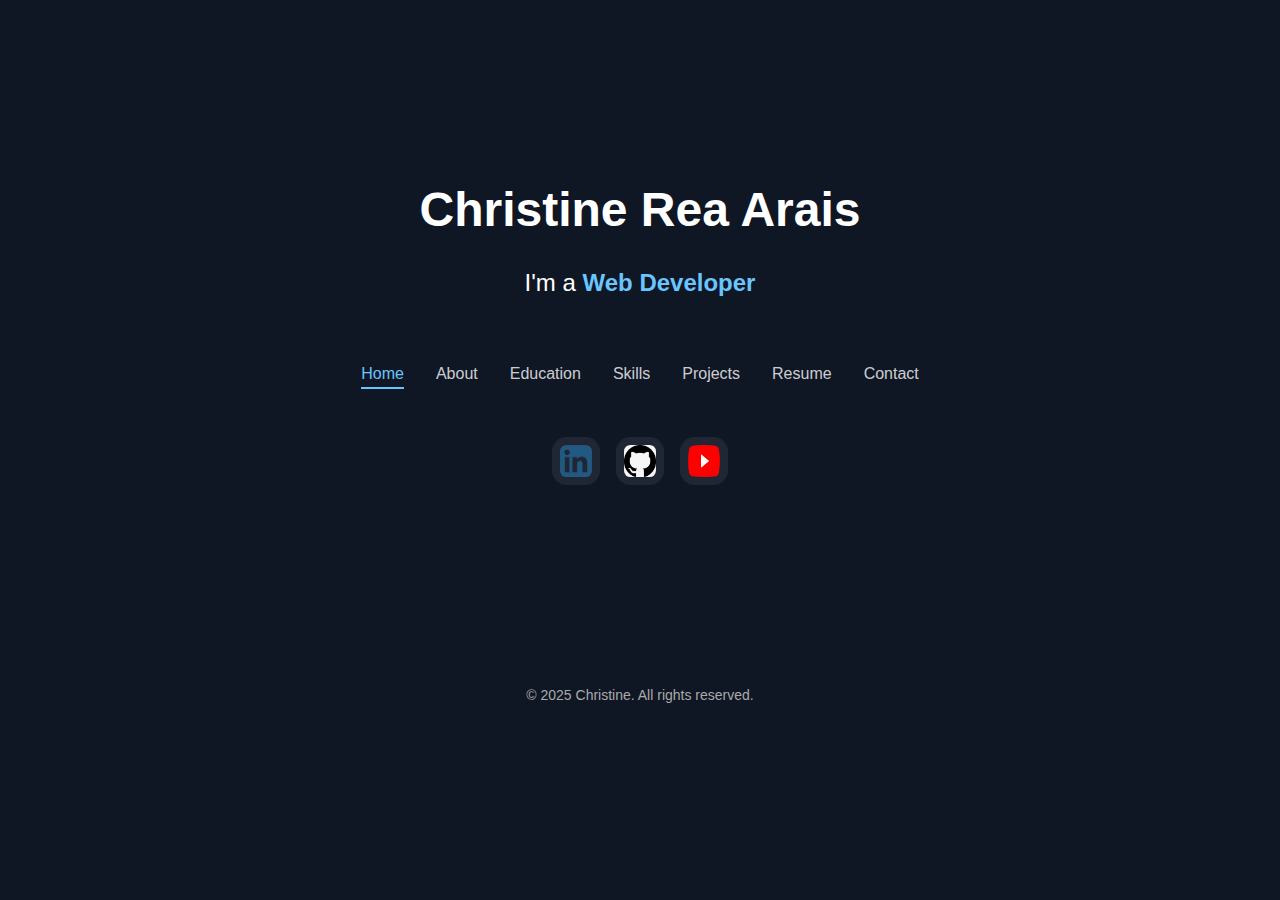
<file: index.html>
<!DOCTYPE html>
<html lang="en">
<head>
    <meta charset="UTF-8">
    <meta name="viewport" content="width=device-width, initial-scale=1.0">
    <title>Portfolio</title>
    <link rel="stylesheet" href="css/style.css" >
</head>
<body>
    <div class="container">
        <div class="intro">
          <h1>Christine Rea Arais</h1>
          <h2>I'm a<span class="typing" id="typed-text"></span></h2>
        </div>
        
        <nav class="navbar">
          <ul>
            <li><a href="index.html" class="active">Home</a></li>
            <li><a href="html/about.html">About</a></li>
            <li><a href="html/education.html">Education</a></li>
            <li><a href="/html/skills.html">Skills</a></li>
            <li><a href="projects.html">Projects</a></li>
            <li><a href="https://www.canva.com/design/DAGGEXjtxpE/erHTwJRT2Q0bZuC-sSKeNg/view?utm_content=DAGGEXjtxpE&utm_campaign=designshare&utm_medium=link2&utm_source=uniquelinks&utlId=hf96edec32f">Resume</a></li>
            <li><a href="contact.html">Contact</a></li>
          </ul>
        </nav>
    
        <div class="social-icons">
            <a href="https://www.linkedin.com/in/christine-arais-84b736309/" target="_blank">
                <img src="css/images/LinkedIn.png" alt="LinkedIn" />
            </a>

            <a href="https://github.com/Achitot" target="_blank">
                <img src="css/images/GitHub.png" alt="GitHub" />
            </a>

            <a href="https://www.youtube.com/@Achitot" target="_blank"> 
                <img src="css/images/Youtube.png" alt="Youtube">
            </a>
        </div>
    </div>
    
      <script>
        const roles = [" Web Developer", "n App Developer", " Photographer", " Video Editor"];
        let i = 0, j = 0, isDeleting = false, current = '', speed = 50;
        const element = document.getElementById("typed-text");
    
        function type() {
          current = roles[i];
          if (isDeleting) {
            element.textContent = current.substring(0, --j);
          } else {
            element.textContent = current.substring(0, ++j);
          }
    
          if (!isDeleting && j === current.length) {
            isDeleting = true;
            setTimeout(type, 1000);
          } else if (isDeleting && j === 0) {
            isDeleting = false;
            i = (i + 1) % roles.length;
            setTimeout(type, 300);
          } else {
            setTimeout(type, speed);
          }
        }
    
        document.addEventListener("DOMContentLoaded", type);
      </script>

    <footer>
        <p>&copy; 2025 Christine. All rights reserved.</p>
    </footer>

</body>
</html>
</file>
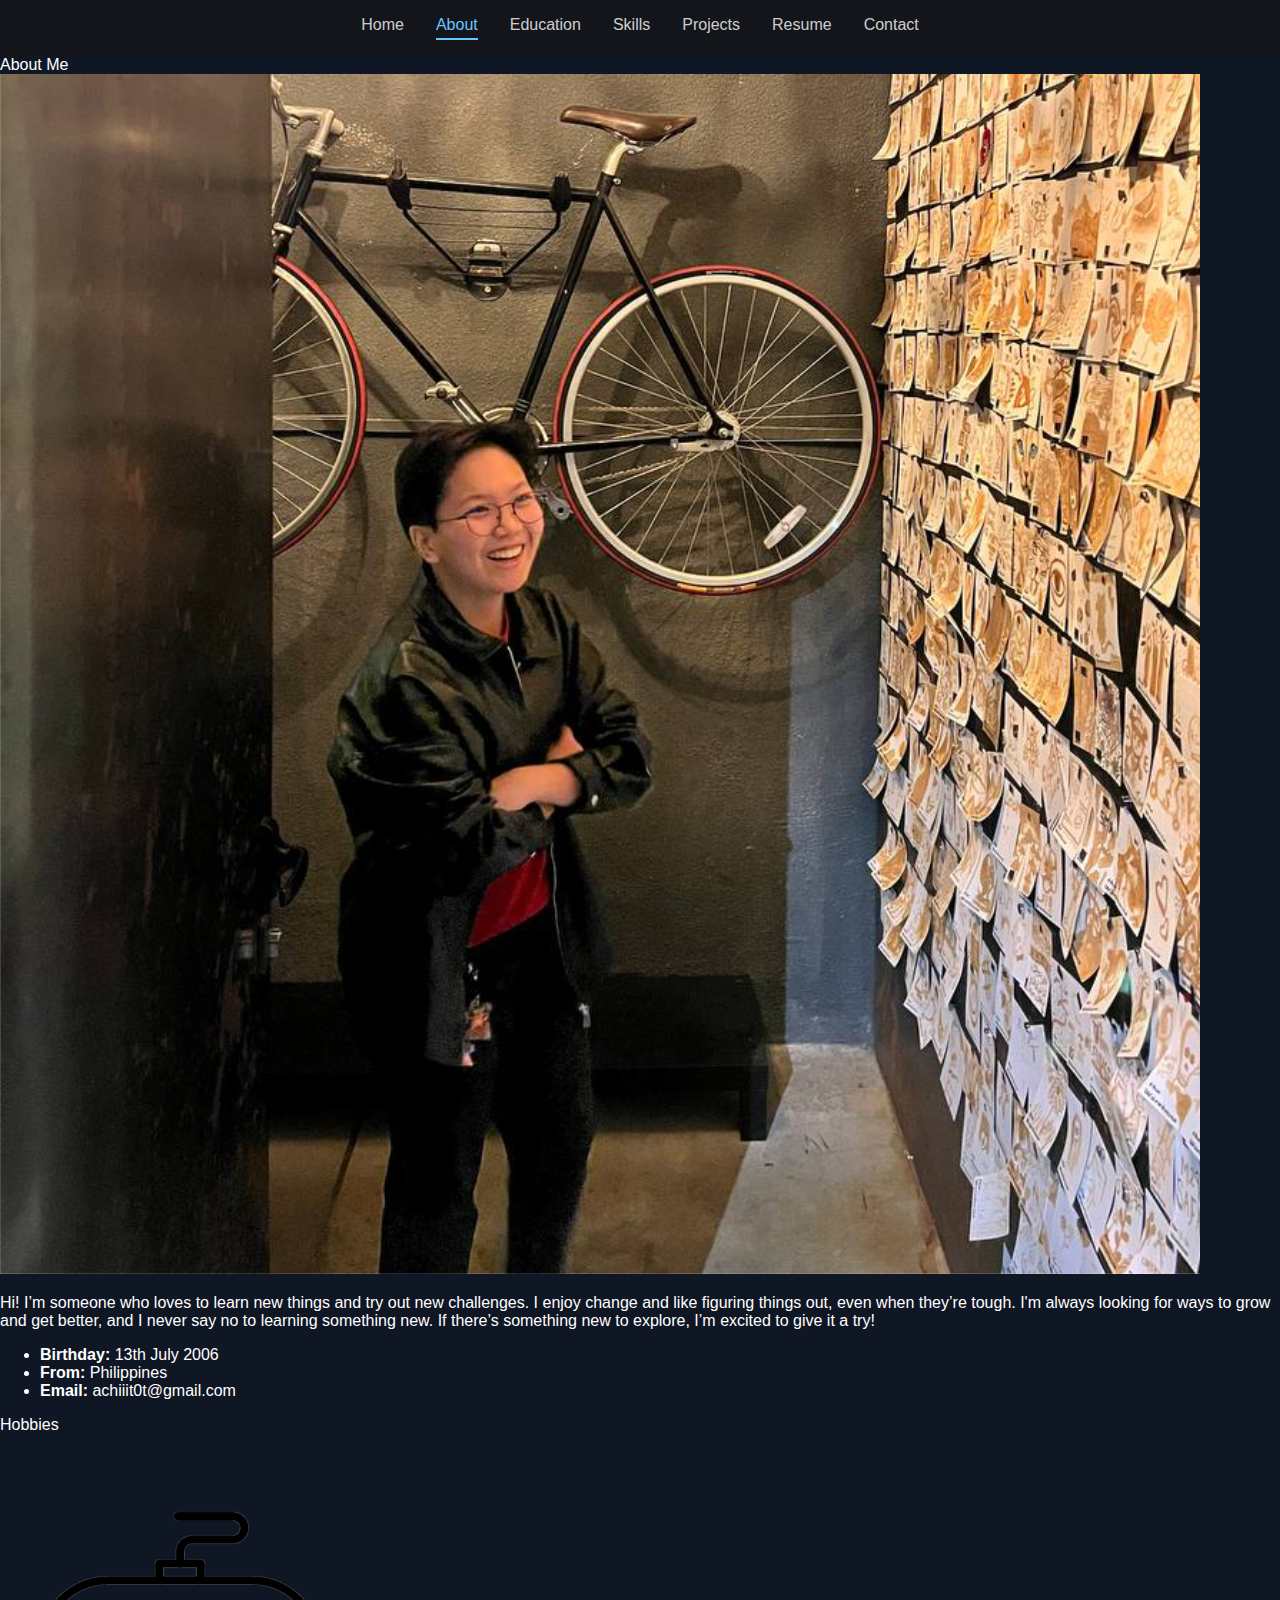
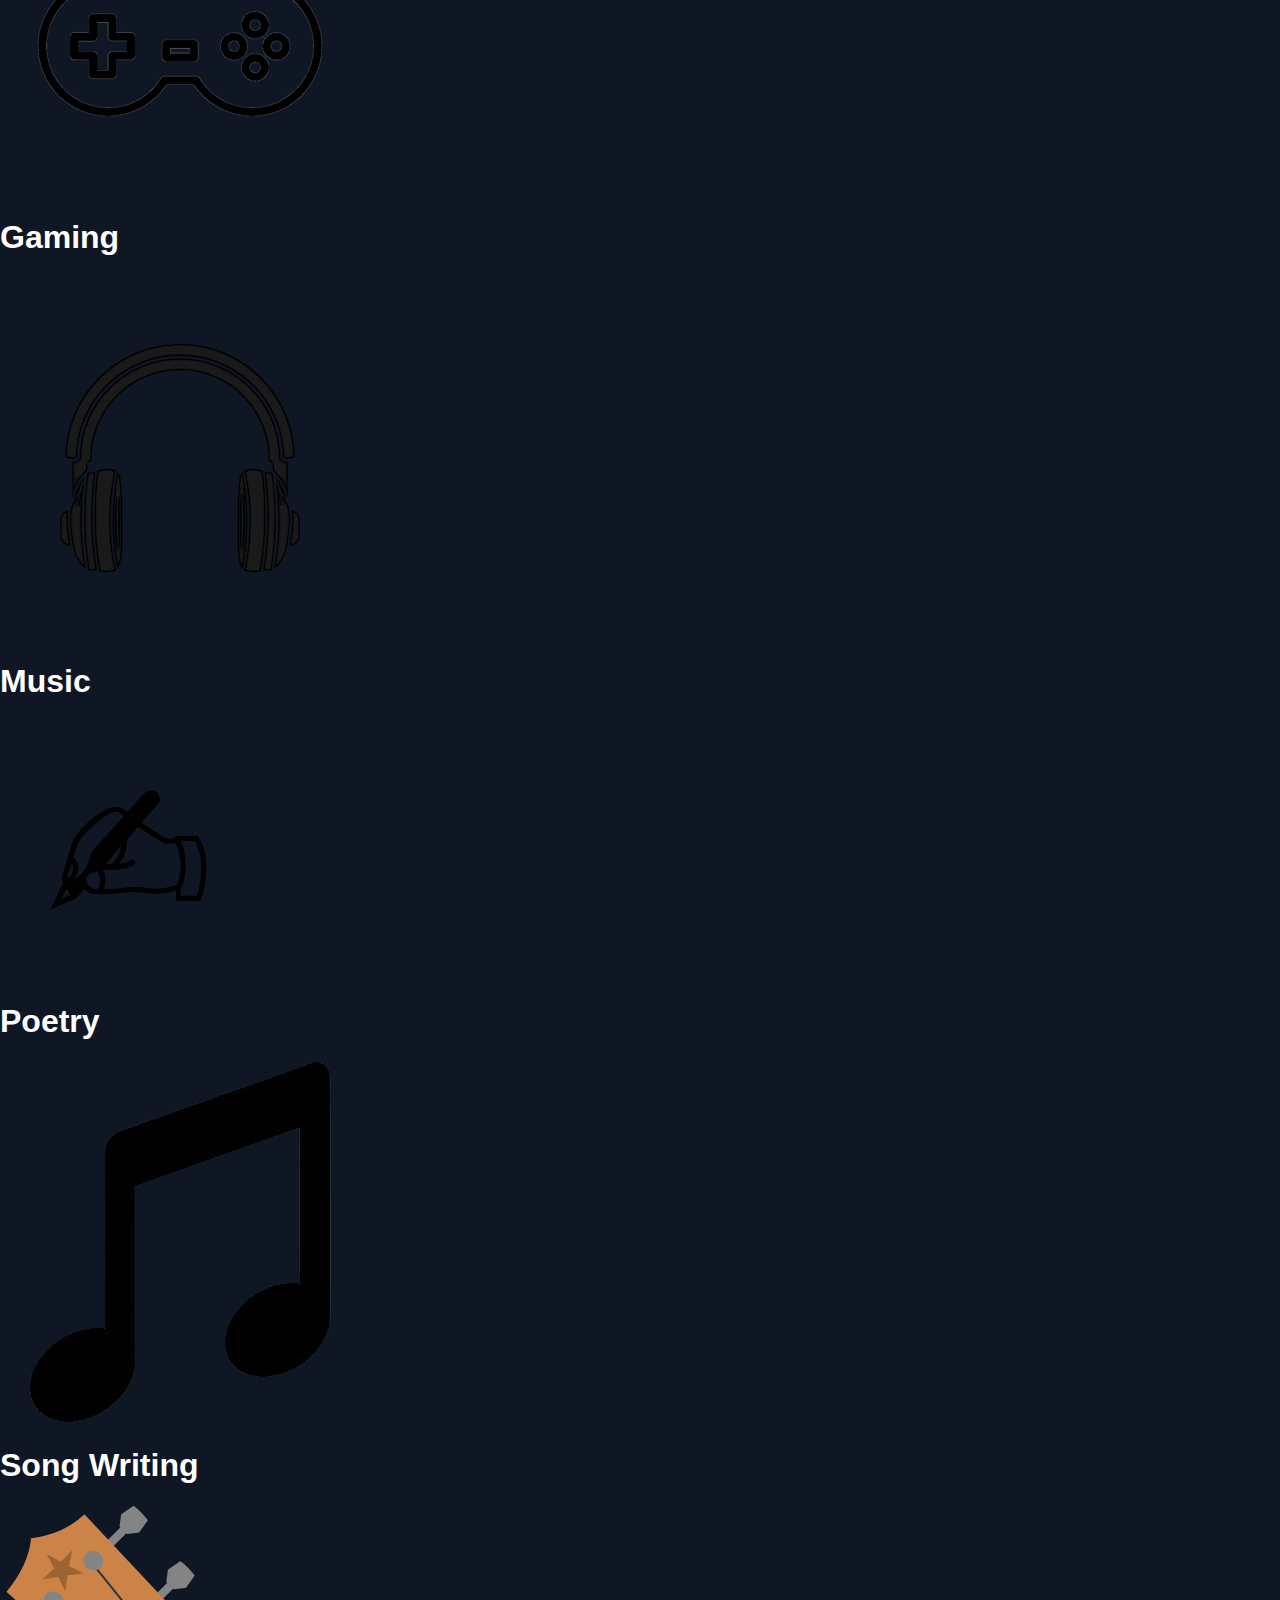
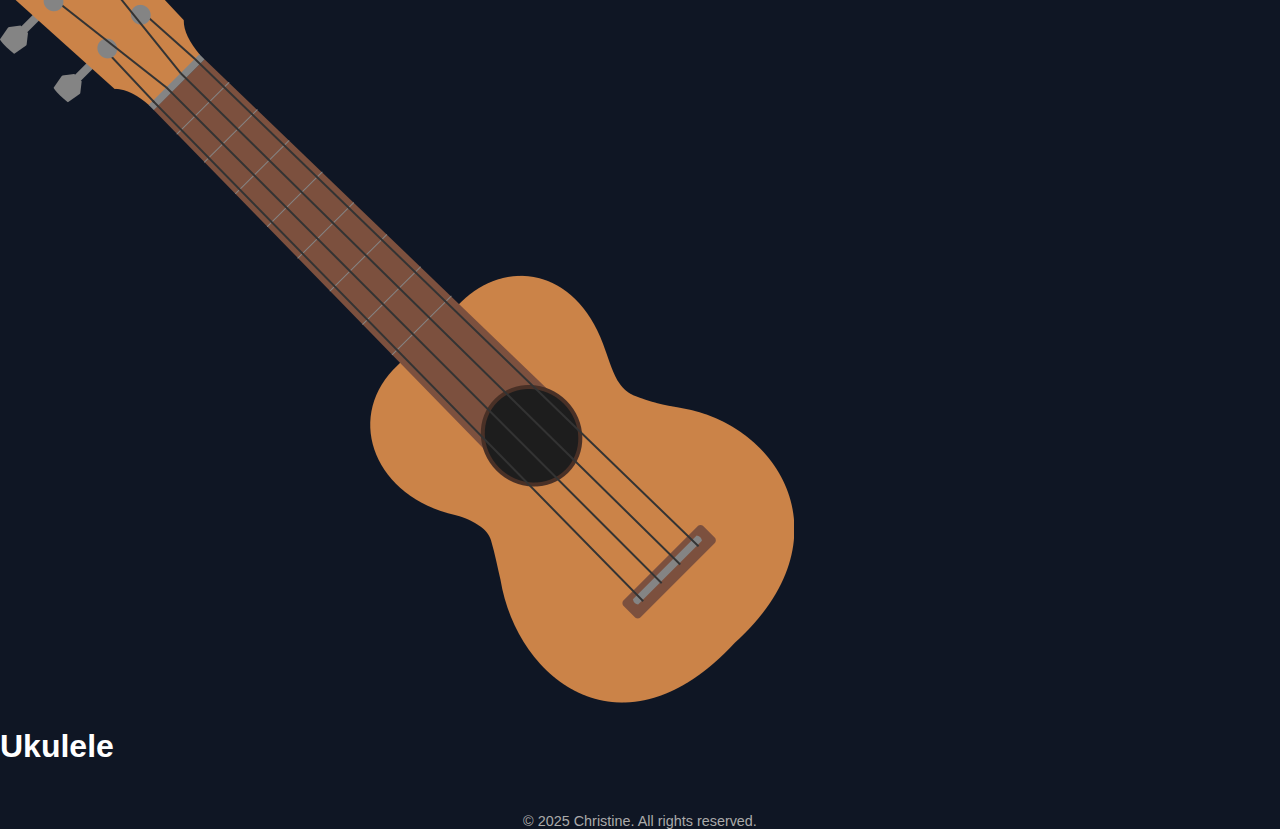
<file: html/about.html>
<!DOCTYPE html>
<html lang="en">
<head>
    <meta charset="UTF-8">
    <meta name="viewport" content="width=device-width, initial-scale=1.0">
    <title>About</title>
    <link rel="stylesheet" href="/css/about.css">
</head>
<body>
        <nav class="navbar">
            <ul>
            <li><a href="/index.html">Home</a></li>
            <li><a href="/html/about.html" class="active">About</a></li>
            <li><a href="/html/education.html">Education</a></li>
            <li><a href="/html/skills.html">Skills</a></li>
            <li><a href="/html/projects.html">Projects</a></li>
            <li><a href="https://www.canva.com/design/DAGvnGhoeqk/CjiD5B0Z7LCaVqfI_mQNjQ/edit?utm_content=DAGvnGhoeqk&utm_campaign=designshare&utm_medium=link2&utm_source=sharebutton">Resume</a></li>
            <li><a href="/html/contact.html">Contact</a></li>
            </ul>
        </nav>

        <div class="hr-text">
            <span> About Me </span>
        </div>
        
        <div class="about-me">
            <img src="/css/images/Me.png" alt="Image of Christine">

            <div class="container">
                <div class="description">
                    <p>Hi! I’m someone who loves to learn new things and try out new challenges. I enjoy change and like figuring things out, even when they’re tough. I'm always looking for ways to grow and get better, and I never say no to learning something new. If there’s something new to explore, I’m excited to give it a try!</p>
                </div>

                <div class="more-information">
                    <ul>
                        <li><b>Birthday:</b> 13th July 2006</li>
                        <li><b>From:</b> Philippines</li>
                        <li><b>Email:</b> achiiit0t@gmail.com</li>
                    </ul>
                </div>
            </div>
        </div>

        <div class="hr-text">
            <span> Hobbies </span>
        </div>

        <div class="hobbies">
            
            <div class="number-1">
                <img src="/css/images/Gaming.png">
                <h1>Gaming</h1>
            </div>

            <div class="number-2">
                <img src="/css/images/Music.png">
                <h1>Music</h1>
            </div>

            <div class="number-3">
                <img src="/css/images/Poetry.png">
                <h1>Poetry</h1>
            </div>

            <div class="number-4">
                <img src="/css/images/Song.png">
                <h1>Song Writing</h1>
            </div>

            <div class="number-5">
                <img src="/css/images/Ukulele.png">
                <h1>Ukulele</h1>
            </div>

        </div>

    <footer>
        <p>&copy; 2025 Christine. All rights reserved.</p>
    </footer>
</body>
</html>
</file>
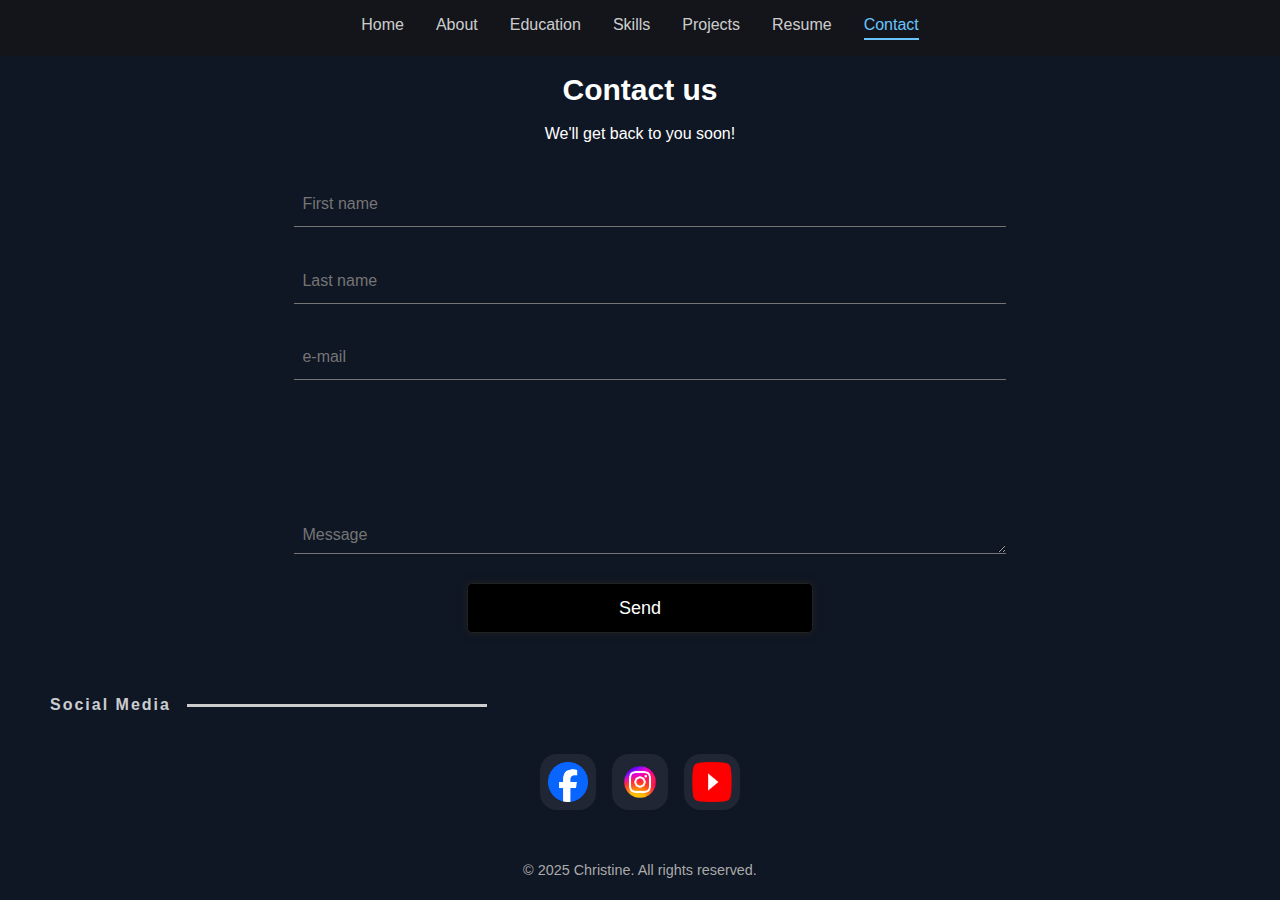
<file: html/contact.html>
<!DOCTYPE html>
<html lang="en">
<head>
    <meta charset="UTF-8">
    <meta name="viewport" content="width=device-width, initial-scale=1.0">
    <title>Contact</title>
    <link rel="stylesheet" href="/css/contact.css">
</head>
<body>
    <nav class="navbar">
        <ul>
          <li><a href="/index.html">Home</a></li>
          <li><a href="/html/about.html">About</a></li>
          <li><a href="/html/education.html">Education</a></li>
          <li><a href="/html/skills.html">Skills</a></li>
          <li><a href="/html/projects.html">Projects</a></li>
          <li><a href="https://www.canva.com/design/DAGvnGhoeqk/CjiD5B0Z7LCaVqfI_mQNjQ/edit?utm_content=DAGvnGhoeqk&utm_campaign=designshare&utm_medium=link2&utm_source=sharebutton">Resume</a></li>
          <li><a href="/html/contact.html" class="active">Contact</a></li>
        </ul>
    </nav>

    <div class="main">
        <div class="title">Contact us</div>
                <div class="title-info">We'll get back to you soon!</div>

                <form action="" method="" class="form">
                    <div class="input-group">
                        <input type="text" name="first_name" id="first-name" placeholder="First name">
                        <label for="first-name">First name</label>
                    </div>
                    
                    <div class="input-group">
                        <input type="text" name="last_name" id="last-name" placeholder="Last Name">
                        <label for="last-name">Last name</label>
                    </div>

                    <div class="input-group">
                        <input type="email" name="e-mail" id="e-mail" placeholder="e-mail">
                        <label for="e-mail">e-mail</label>
                    </div>

                    <div class="textarea-group">
                        <textarea name="message" id="message" rows="5" placeholder="Message"></textarea>
                        <label for="message">Message</label>
                    </div>

                    <div class="button-div">
                        <button type="submit">Send</button>
                    </div>
                </form>
    </div>

    <div class="hr-text">
        <span> Social Media </span>
    </div>

    <div class="soc-med">
        <a href="https://www.facebook.com/achillios.skie/" target="_blank">
        <img src="/css/images/Facebook.png" alt="facebook" />
        </a>

        <a href="https://www.instagram.com/chi.arais" target="_blank">
        <img src="/css/images/Instagram.webp" alt="Instagram" />
        </a>

        <a href="https://www.youtube.com/@Achitot" target="_blank"> 
        <img src="/css/images/Youtube.png" alt="Youtube">
        </a>

    </div>

    
    <footer>
        <p>&copy; 2025 Christine. All rights reserved.</p>
    </footer>
</body>
</html>
</file>
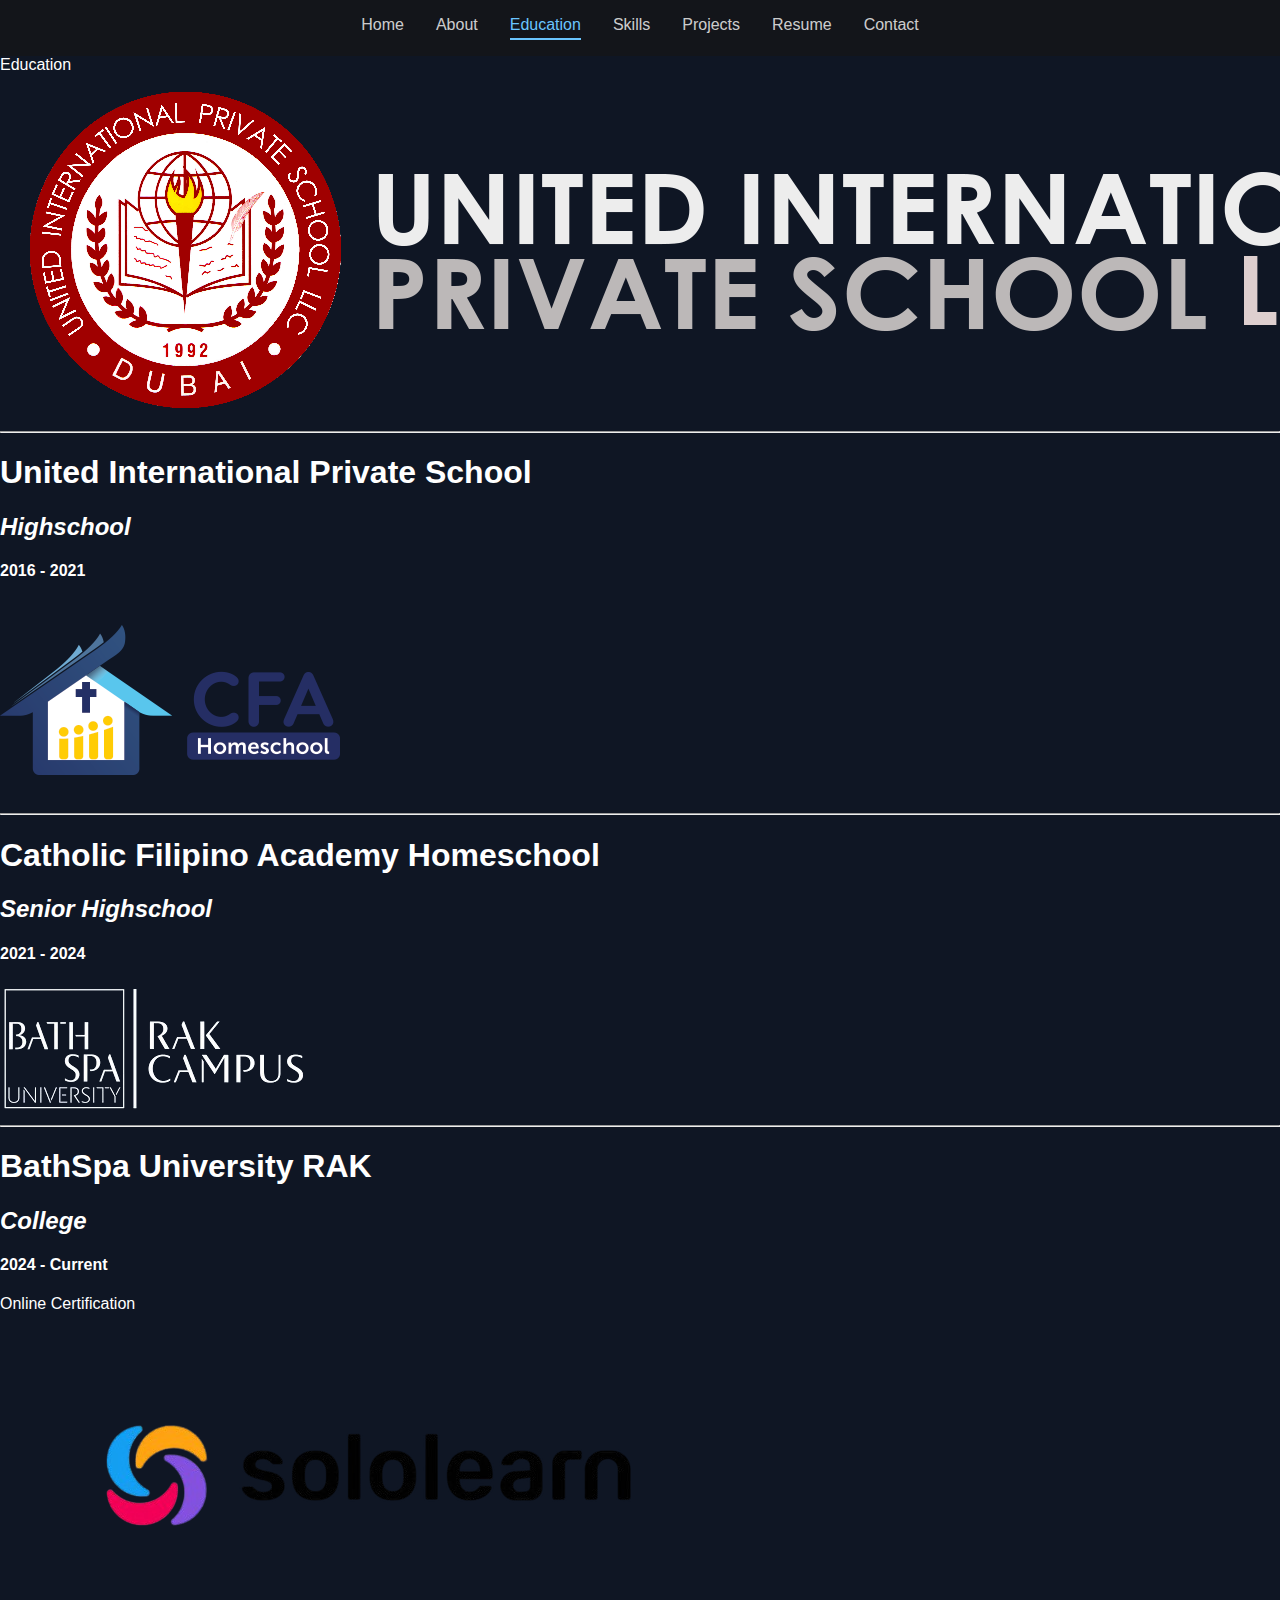
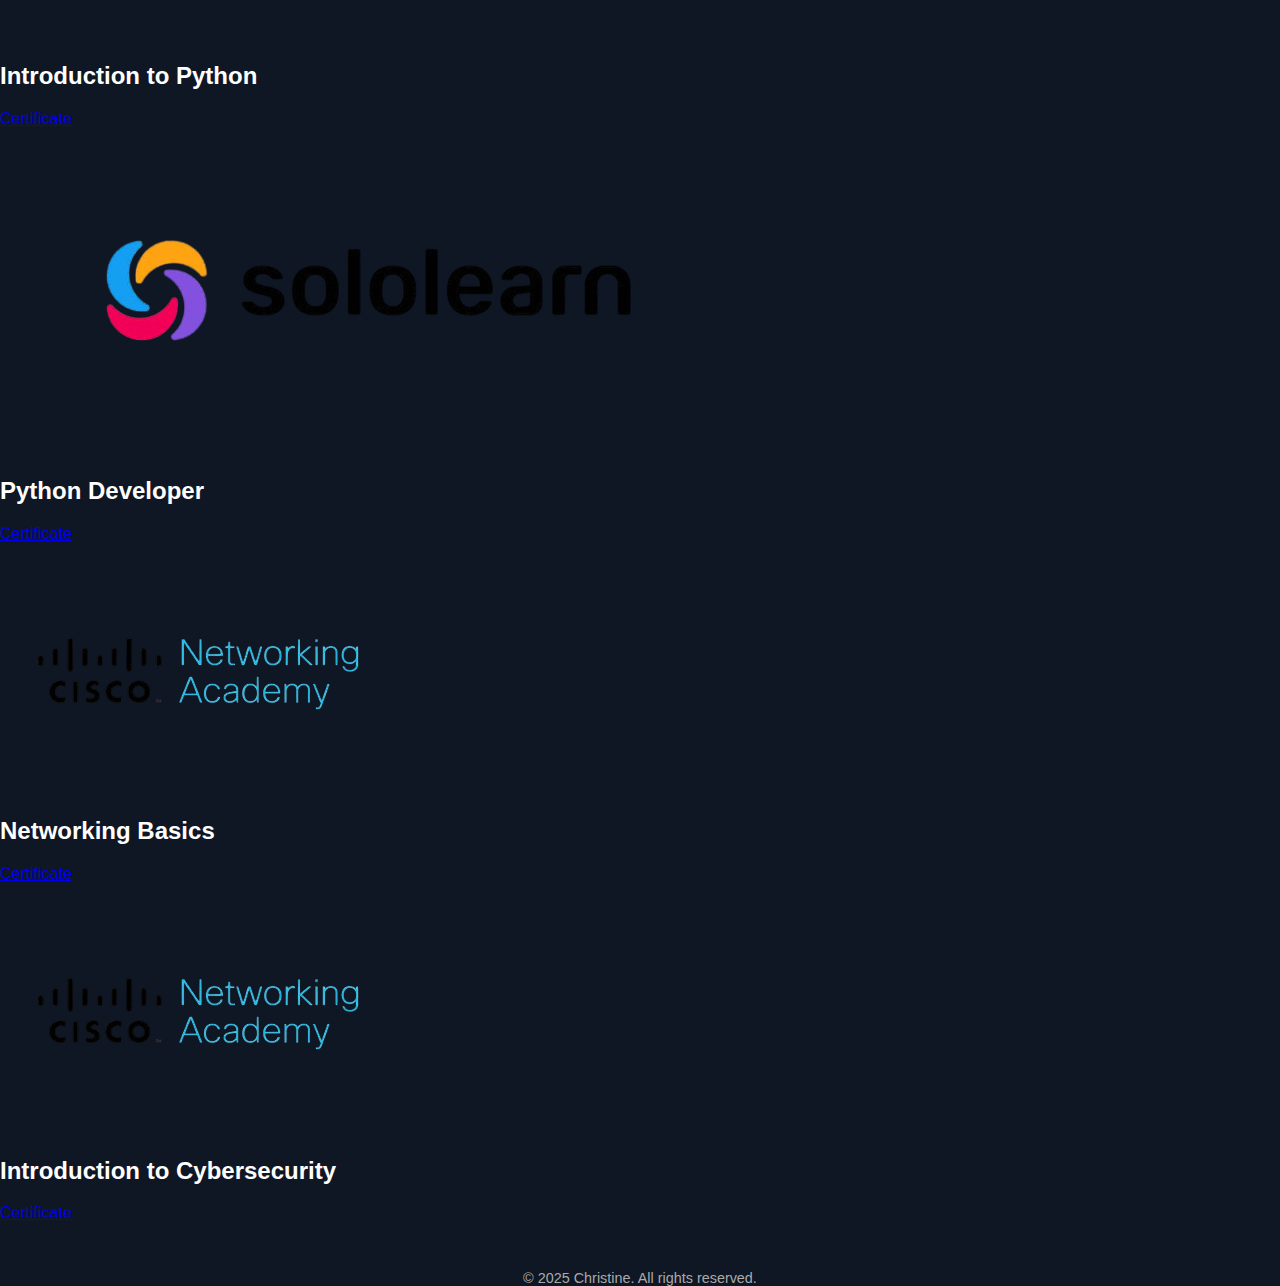
<file: html/education.html>
<!DOCTYPE html>
<html lang="en">
<head>
    <meta charset="UTF-8">
    <meta name="viewport" content="width=device-width, initial-scale=1.0">
    <title>Education</title>
    <link rel="stylesheet" href="/css/education.css">
</head>
<body>
    <nav class="navbar">
        <ul>
          <li><a href="/index.html">Home</a></li>
          <li><a href="/html/about.html">About</a></li>
          <li><a href="/html/education.html" class="active">Education</a></li>
          <li><a href="/html/skills.html">Skills</a></li>
          <li><a href="/html/projects.html">Projects</a></li>
          <li><a href="https://www.canva.com/design/DAGvnGhoeqk/CjiD5B0Z7LCaVqfI_mQNjQ/edit?utm_content=DAGvnGhoeqk&utm_campaign=designshare&utm_medium=link2&utm_source=sharebutton">Resume</a></li>
          <li><a href="/html/contact.html">Contact</a></li>
        </ul>
    </nav>

    <div class="hr-text">
        <span> Education </span>
    </div>

    <div class="education">
        <div class="hs">
            <img src="/css/images/UIPS.png">
            <hr>
            <h1>United International Private School</h1>
            <h2><i>Highschool</i></h2>
            <h4>2016 - 2021</h4>
        </div>

        <div class="shs">
            <img src="/css/images/CFA.png">
            <hr>
            <h1>Catholic Filipino Academy Homeschool</h1>
            <h2><i>Senior Highschool</i></h2>
            <h4>2021 - 2024</h4>
        </div>

        <div class="college">
            <img src="/css/images/BSU.png">
            <hr>
            <h1>BathSpa University RAK</h1>
            <h2><i>College</i></h2>
            <h4>2024 - Current</h4>
        </div>

    </div>

    <div class="hr-text">
        <span> Online Certification </span>
    </div>

    <div class="oc">
        <div class="sololearn">
            <div class="image-container">
                <img src="/css/images/Sololearn.png" alt="Sololearn Logo">
                <div class="overlay">
                  <h2>Introduction to Python</h2>
                  <a href="https://www.sololearn.com/certificates/CC-KHZYVQBZ" class="certificate-link">Certificate</a>
                </div>
            </div>
        </div>

        <div class="sololearn-2">
            <div class="image-container">
                <img src="/css/images/Sololearn.png" alt="Sololearn Logo">
                <div class="overlay">
                  <h2>Python Developer</h2>
                  <a href="https://www.sololearn.com/certificates/CC-SLH7BI1D" class="certificate-link">Certificate</a>
                </div>
            </div>
        </div>

        <div class="cisco">
            <div class="image-container">
                <img src="/css/images/Cisco.png" alt="Cisco Logo">
                <div class="overlay">
                  <h2>Networking Basics</h2>
                  <a href="https://drive.google.com/file/d/1BQQroBbCXQmWtHInXgmEz3bby9KZf5zU/view" class="certificate-link">Certificate</a>
                </div>
            </div>              
        </div>

        <div class="cisco-2">
            <div class="image-container">
                <img src="/css/images/Cisco.png" alt="Cisco Logo">
                <div class="overlay">
                  <h2>Introduction to Cybersecurity</h2>
                  <a href="https://drive.google.com/file/d/19oba8i2Sf_3RnuteS--3x-qbzg5x0HMM/view?usp=sharing" class="certificate-link">Certificate</a>
                </div>
            </div>              
        </div>

    </div>

    <footer>
        <p>&copy; 2025 Christine. All rights reserved.</p>
    </footer>
</body>
</html>
</file>
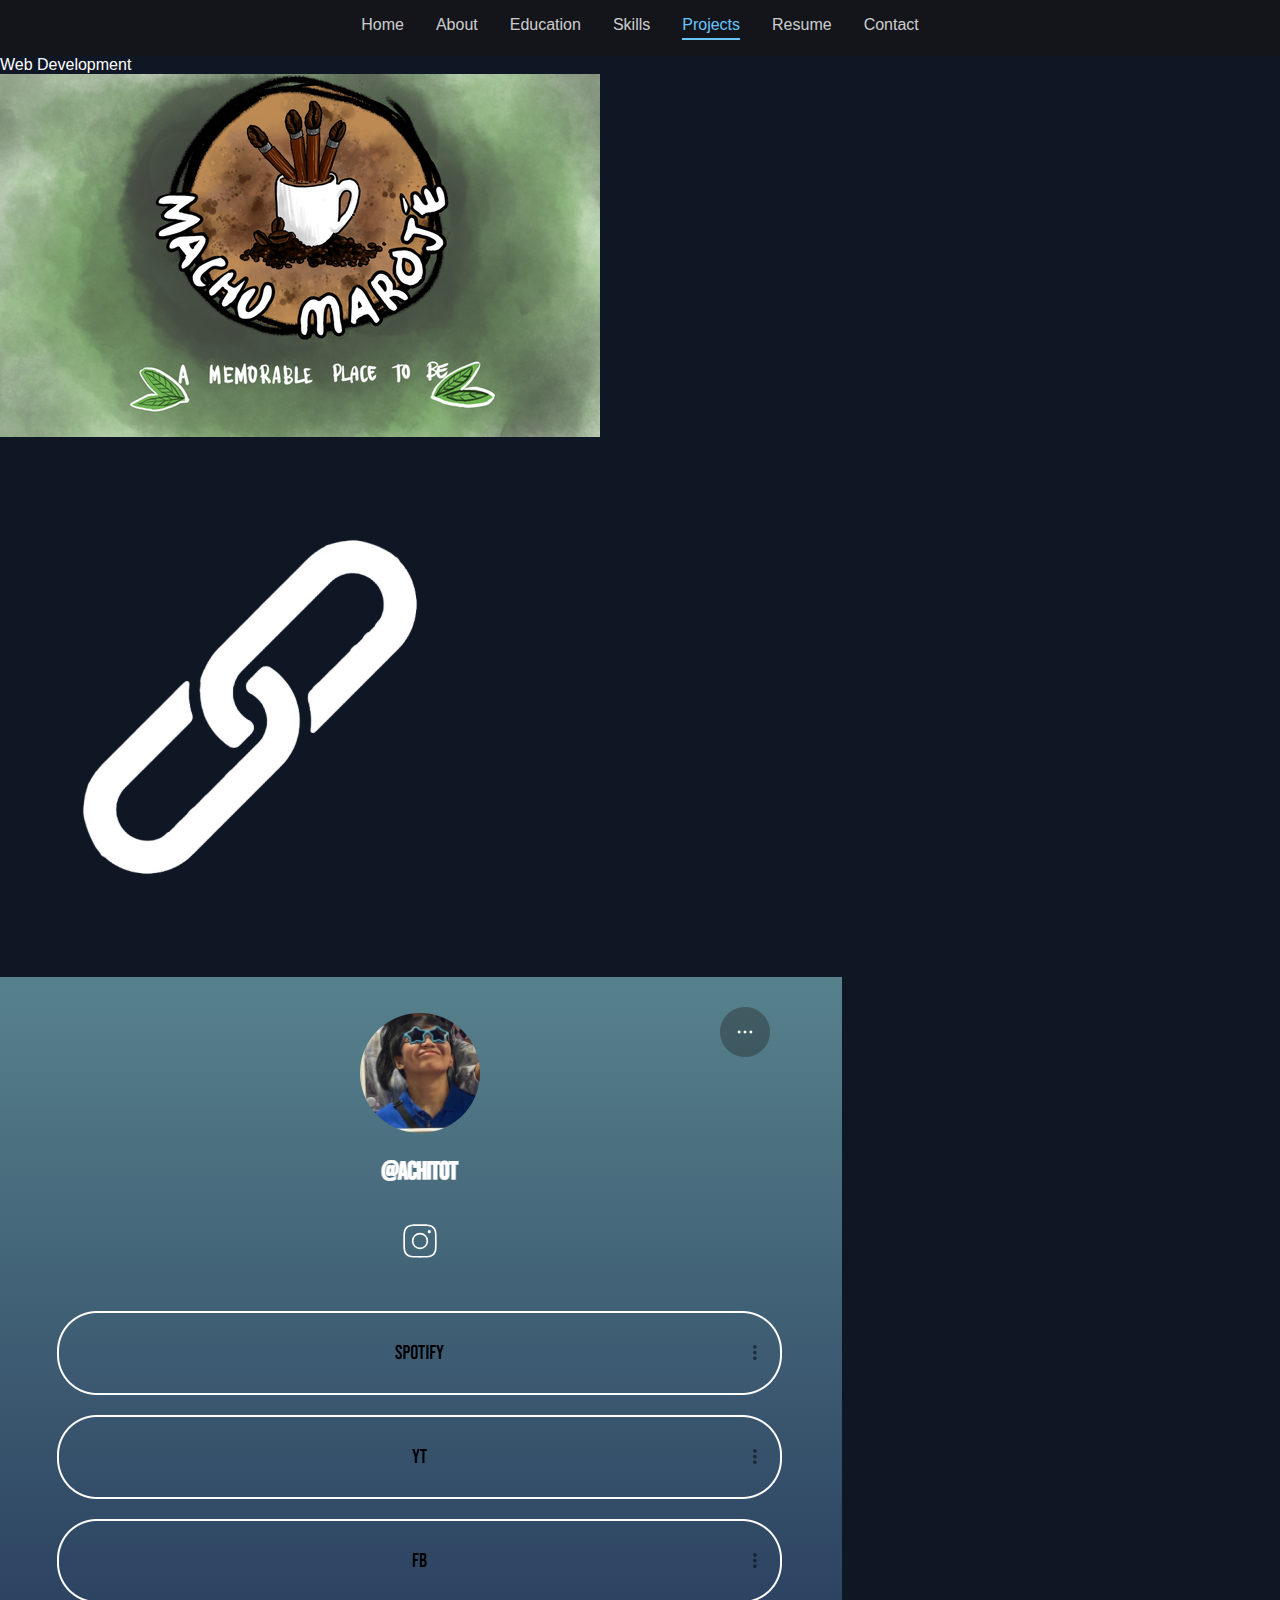
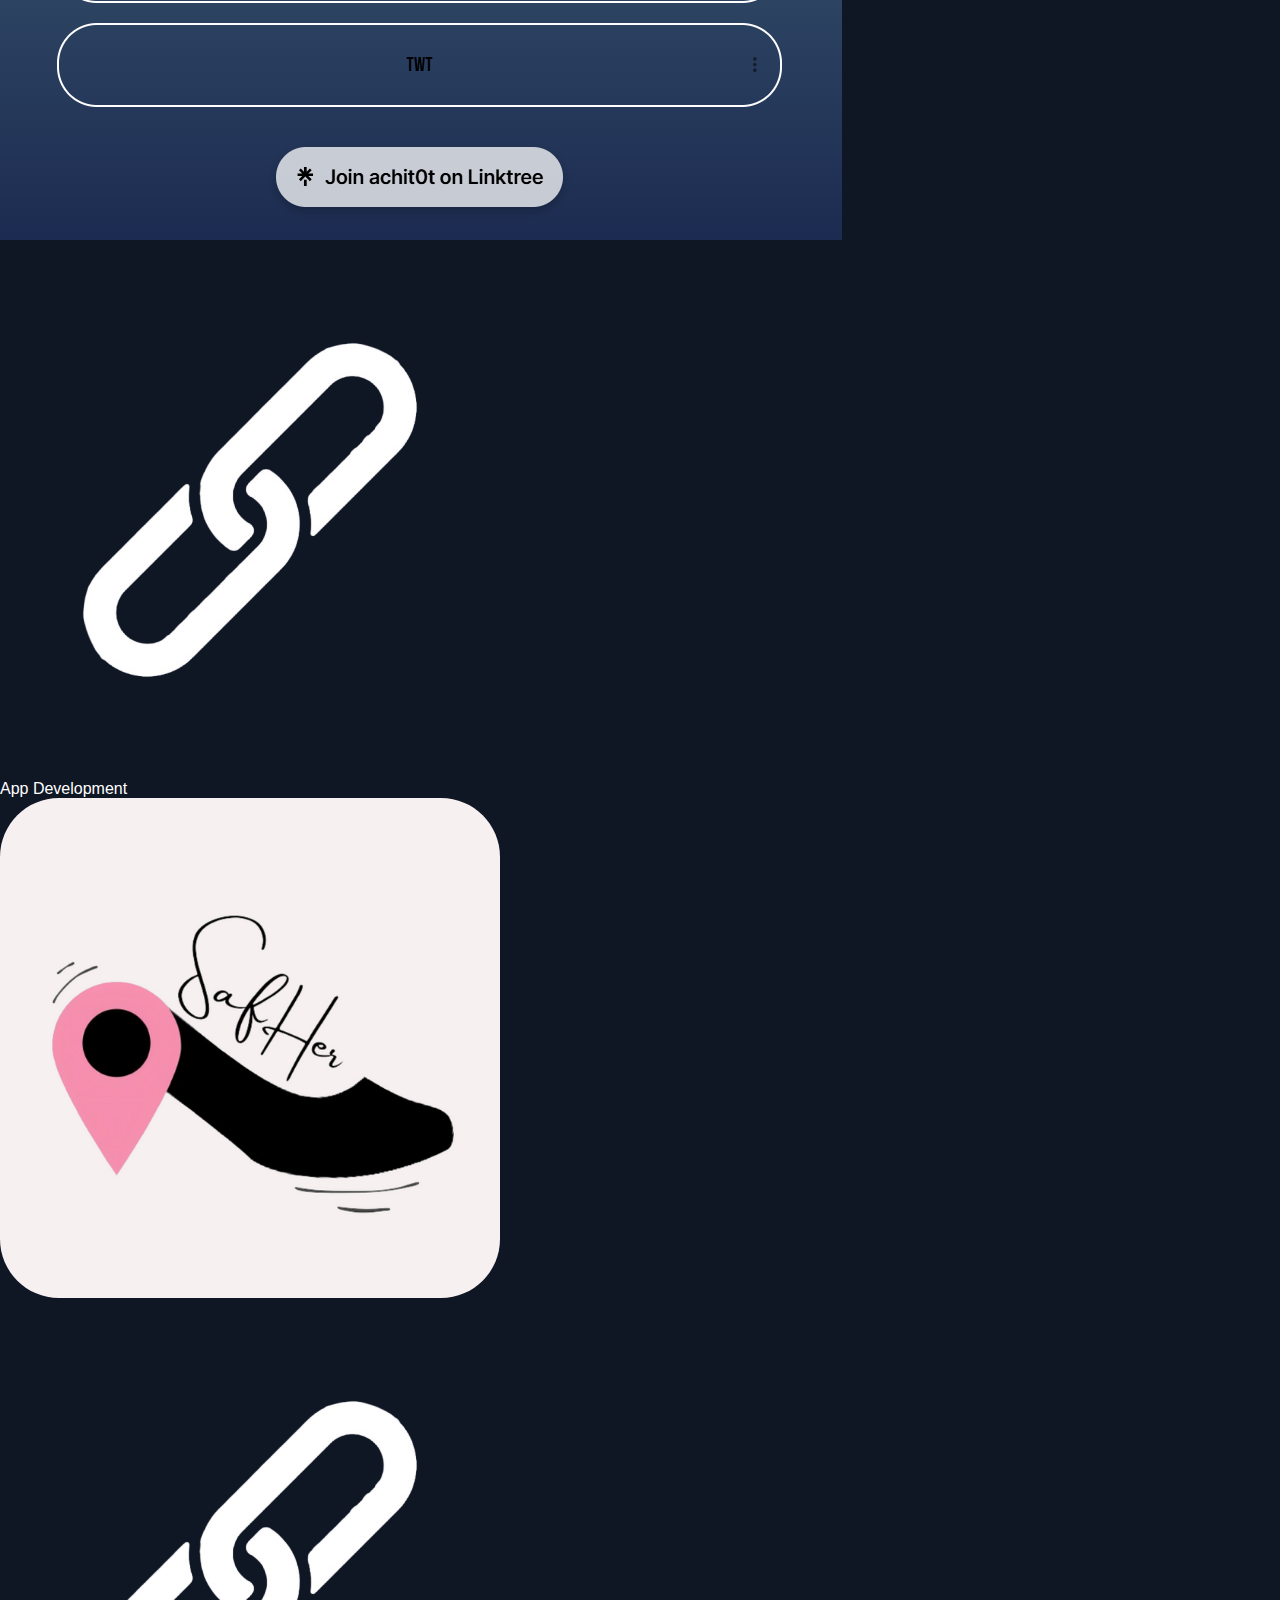
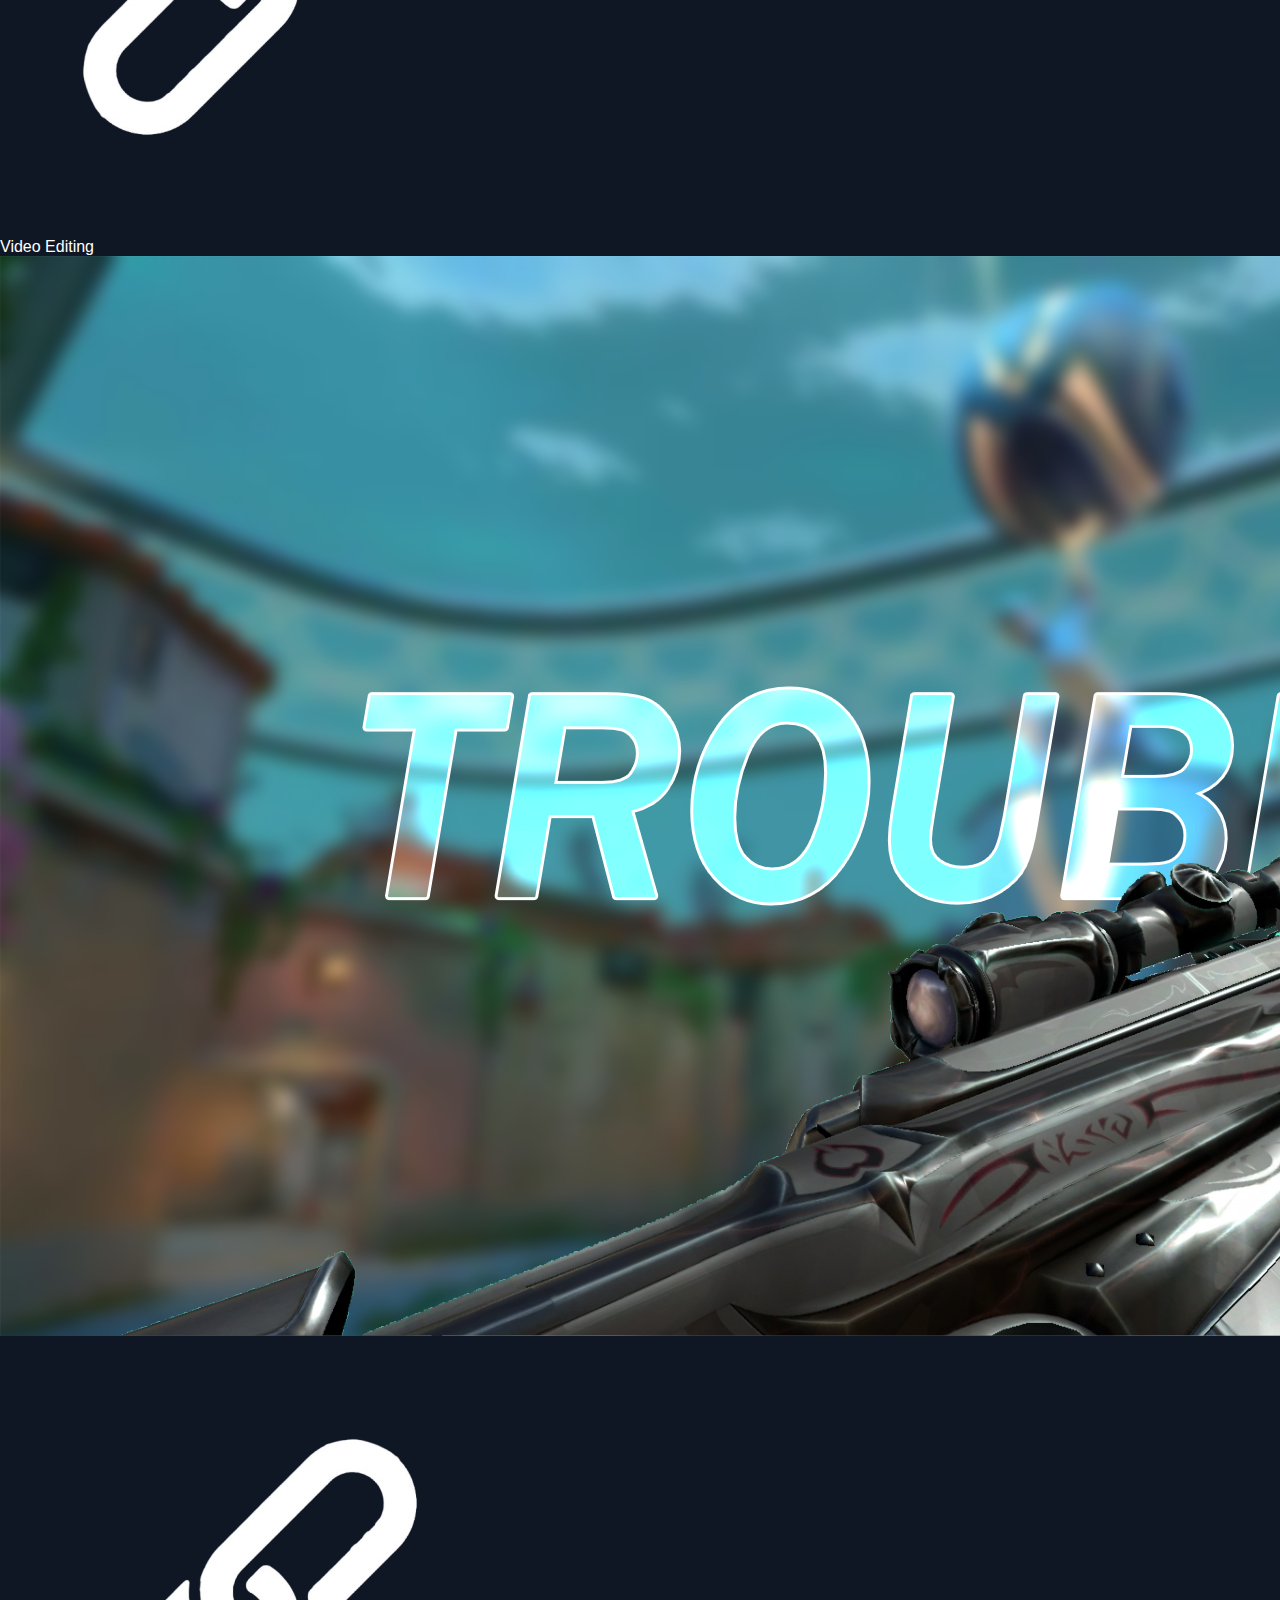
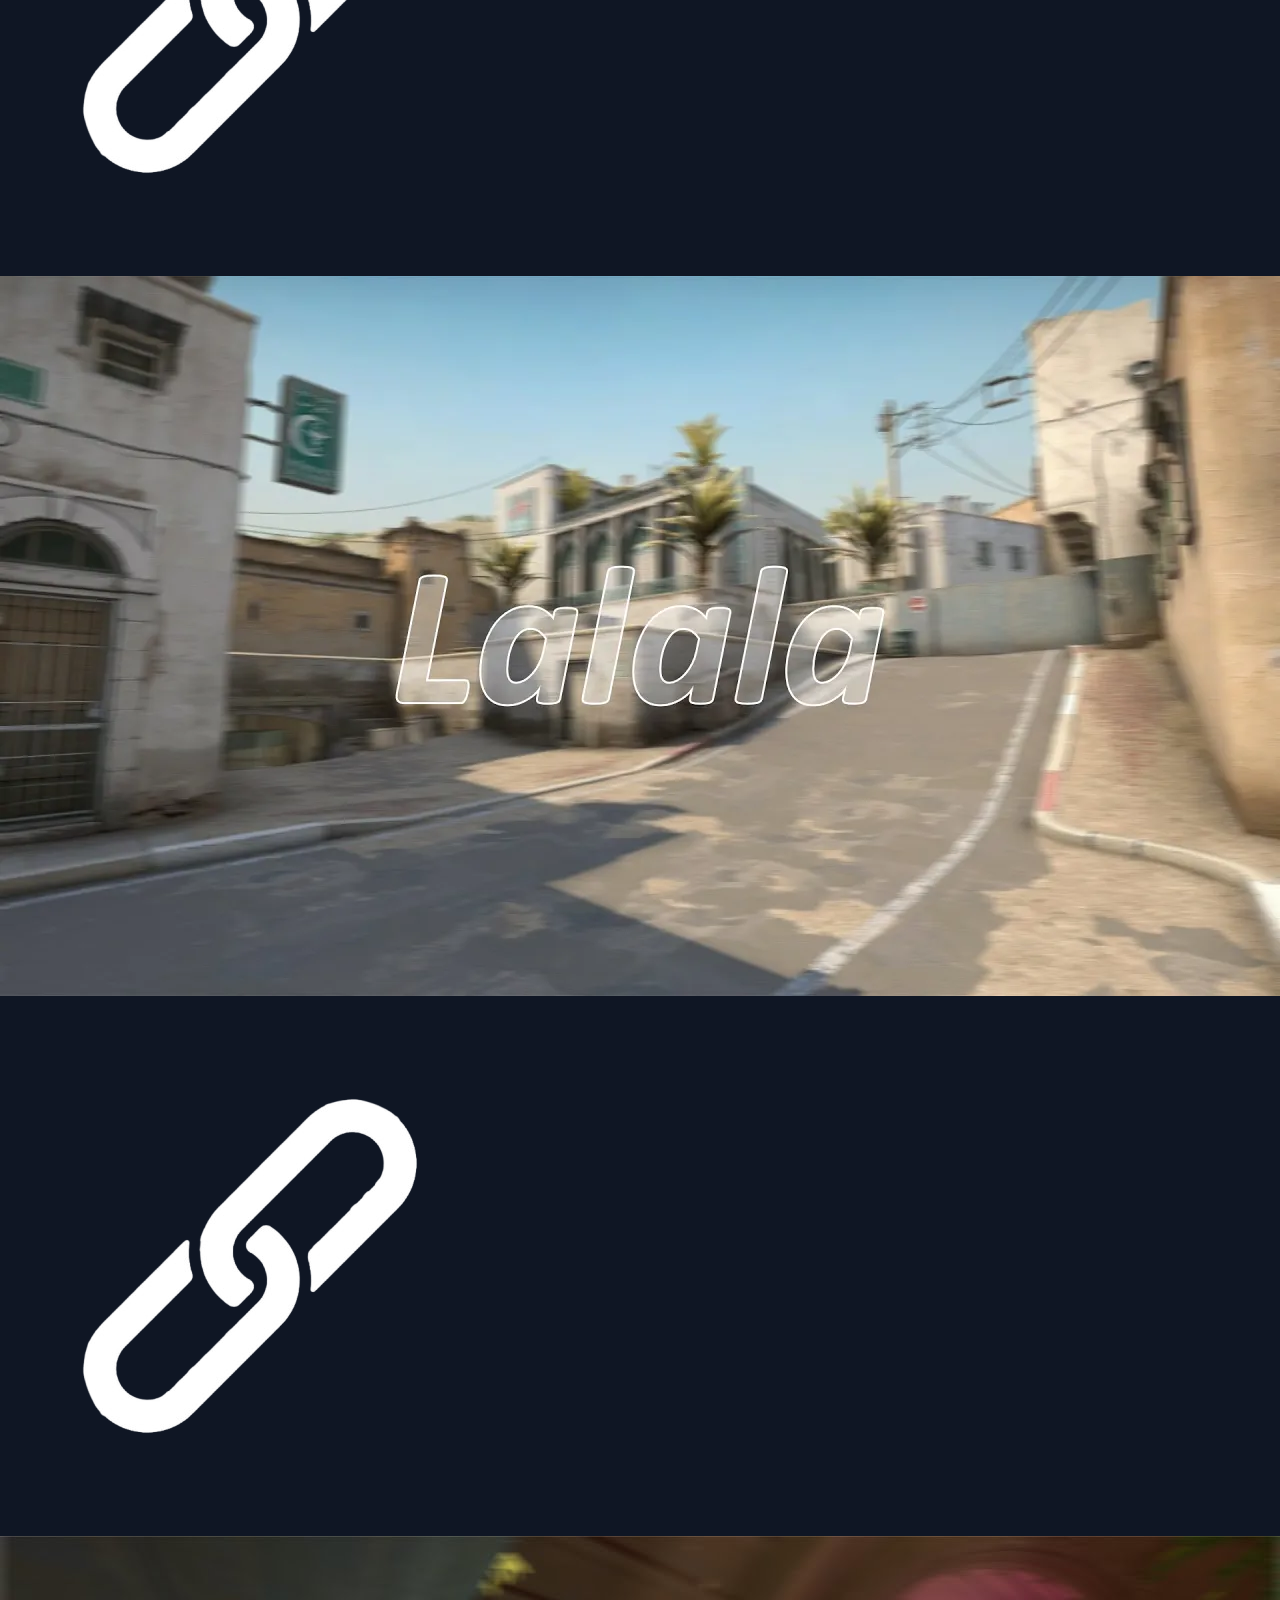
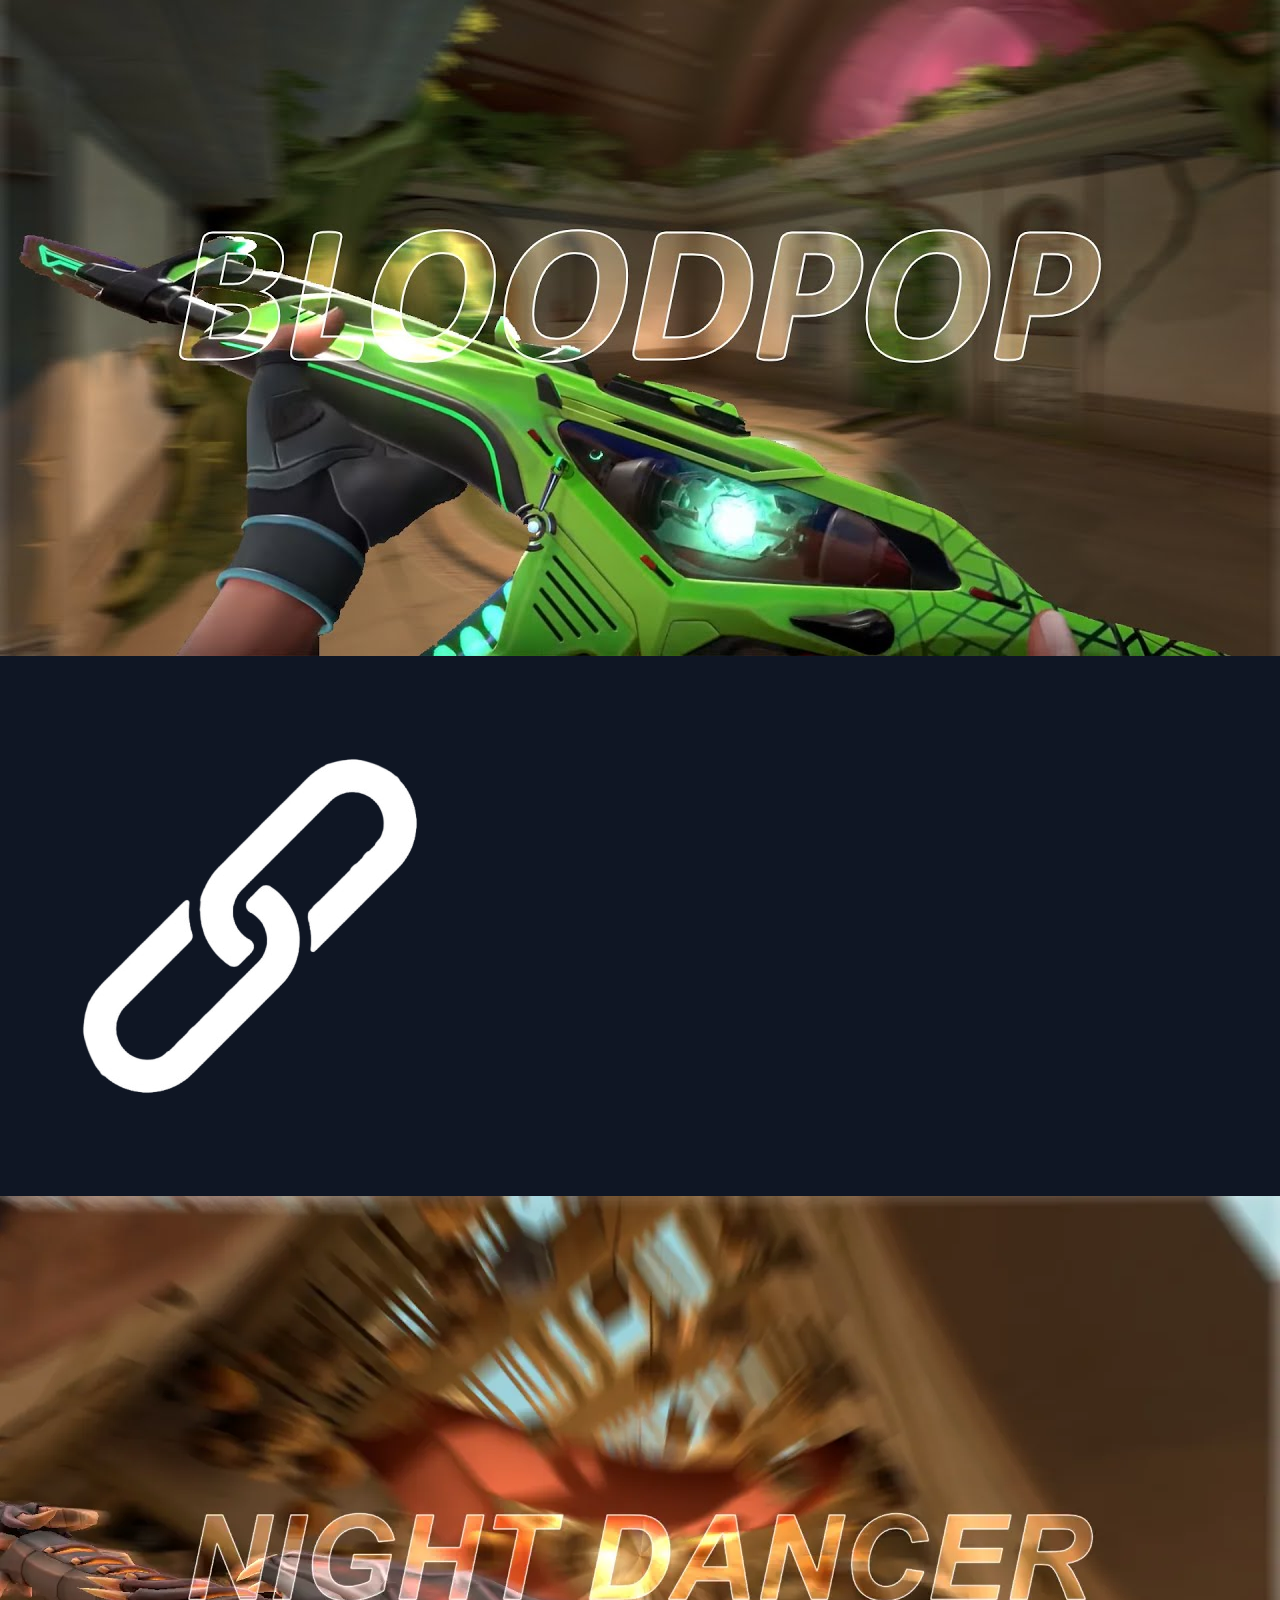
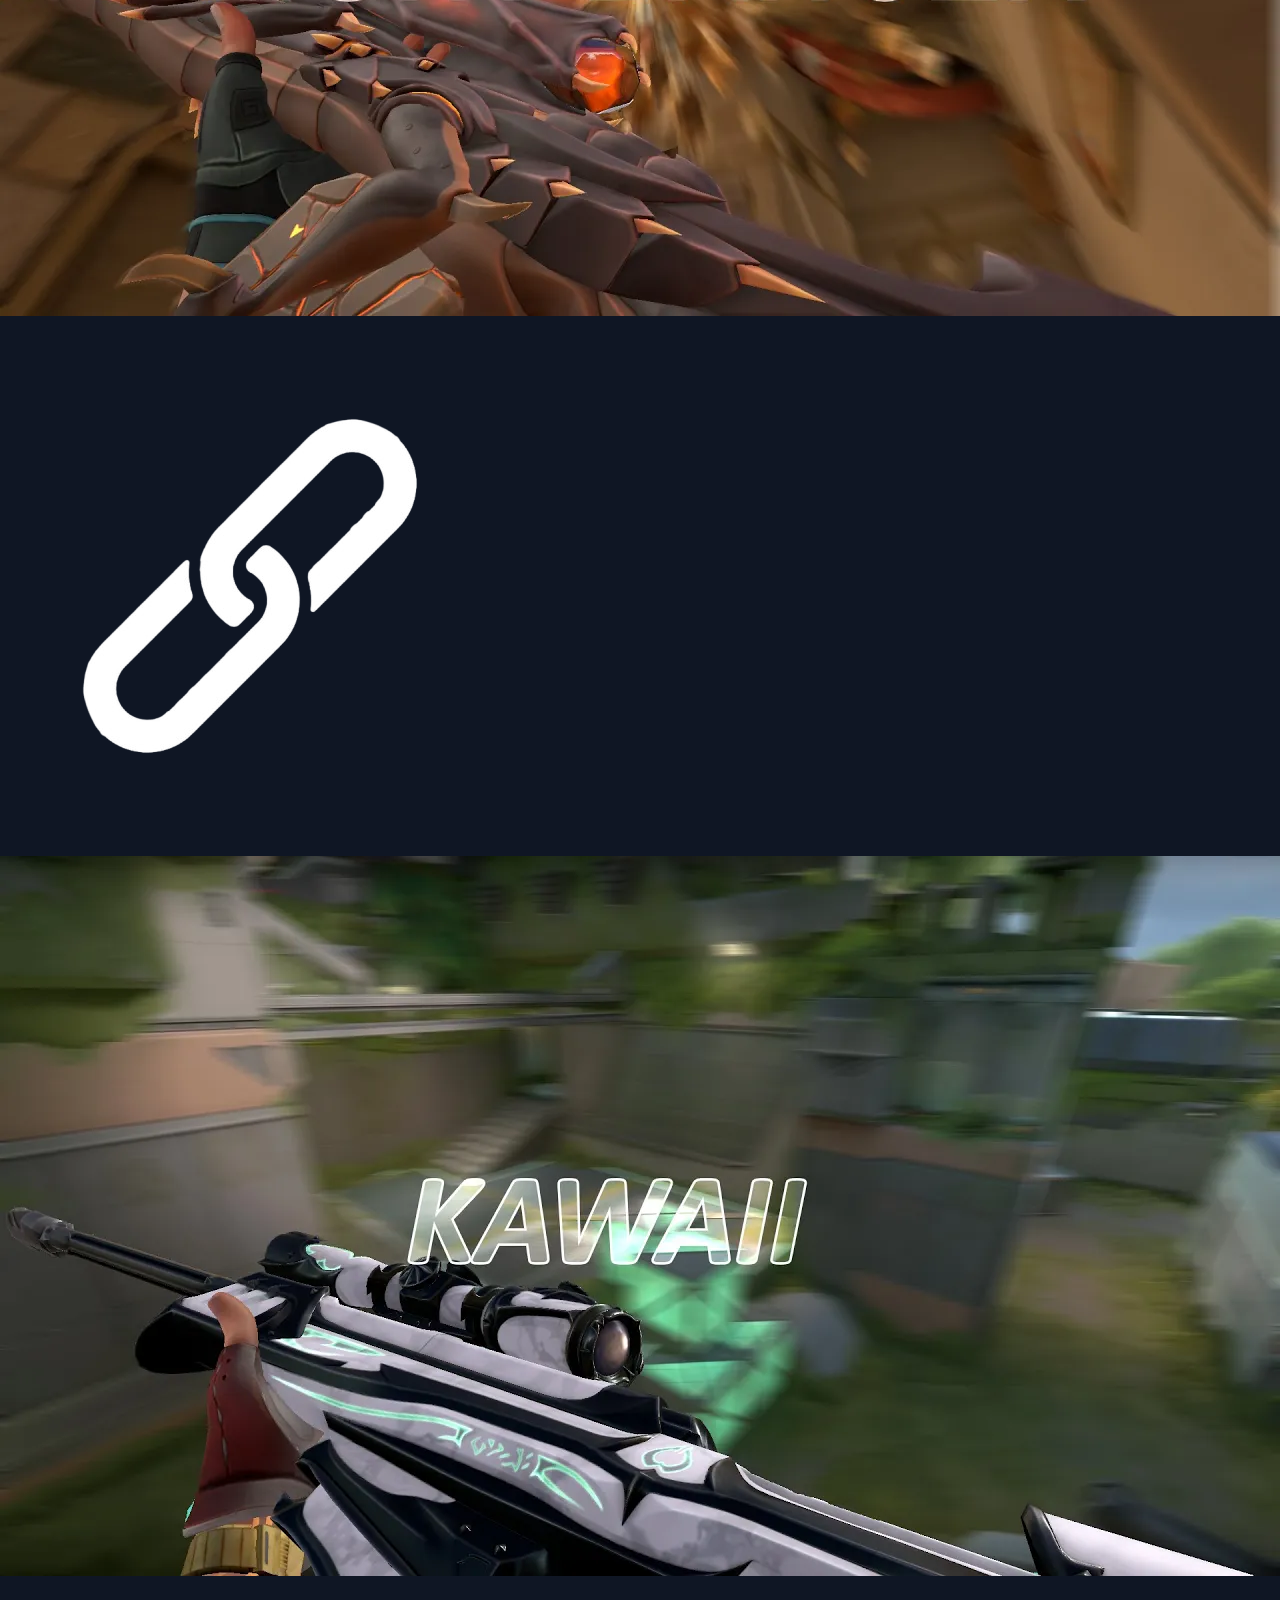
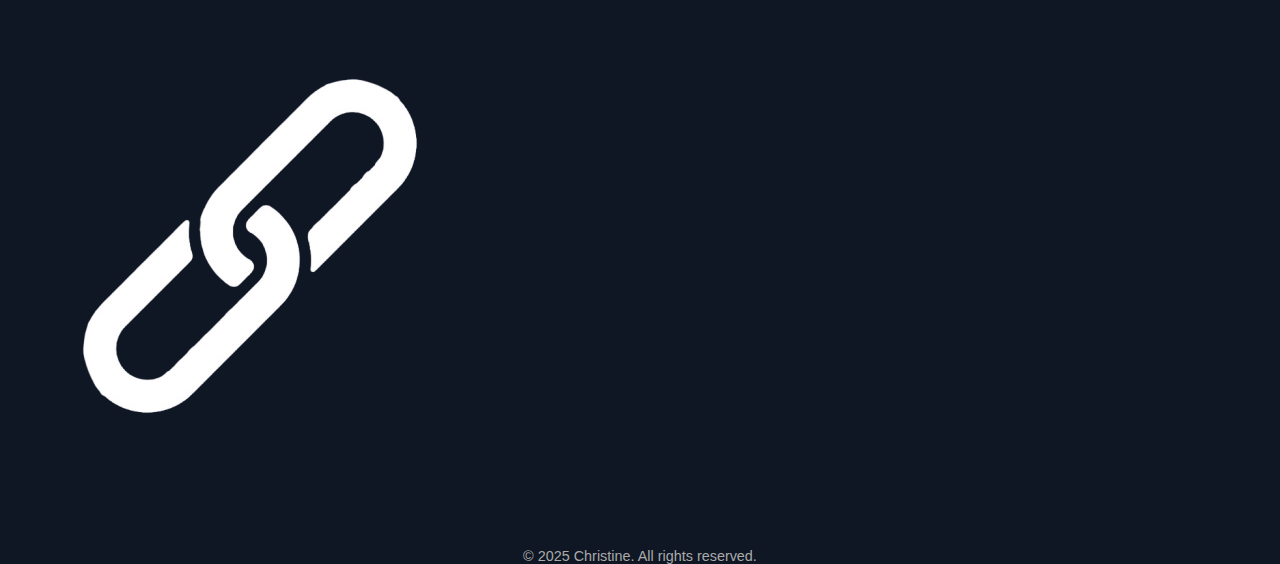
<file: html/projects.html>
<!DOCTYPE html>
<html lang="en">
<head>
    <meta charset="UTF-8">
    <meta name="viewport" content="width=device-width, initial-scale=1.0">
    <title>Projects</title>
    <link rel="stylesheet" href="/css/project.css">
</head>
<body>
    <nav class="navbar">
        <ul>
          <li><a href="/index.html">Home</a></li>
          <li><a href="/html/about.html">About</a></li>
          <li><a href="/html/education.html">Education</a></li>
          <li><a href="/html/skills.html">Skills</a></li>
          <li><a href="/html/projects.html" class="active">Projects</a></li>
          <li><a href="https://www.canva.com/design/DAGvnGhoeqk/CjiD5B0Z7LCaVqfI_mQNjQ/edit?utm_content=DAGvnGhoeqk&utm_campaign=designshare&utm_medium=link2&utm_source=sharebutton">Resume</a></li>
          <li><a href="/html/contact.html">Contact</a></li>
        </ul>
    </nav>

    <div class="hr-text">
        <span> Web Development </span>
    </div>

    <div class="webdev">
        <div class="wd1">
            <div class="container">
                <img src="/css/images/projects/mm.png" alt="machumaroje card">

                <div class="overlay">
                    <p><a href="https://machumaroje.carrd.co/">
                        <img src="/css/images/Link.png" alt="machumaroje.carrd.co">
                    </a></p>
                </div>

            </div>
        </div>

        <div class="wd2">
            <div class="container">
                <img src="/css/images/projects/Linktree.png" alt="Linktree Website">

                <div class="overlay">
                    <p><a href="https://linktr.ee/achit0t">
                        <img src="/css/images/Link.png" alt="linktr.ee/achit0t">
                    </a></p>
                </div>

            </div>
        </div>
    </div>

    <div class="hr-text">
        <span> App Development </span>
    </div>

    <div class="appdev">
        <div class="ad1">

            <div class="container">
                <img src="/css/images/projects/Safher.png" alt="Safher Logo">

                <div class="overlay">
                    <p><a href="https://youtu.be/DPaQldRAdQg">
                        <img src="/css/images/Link.png">
                    </a></p>
                </div>
            </div>

        </div>
    </div>

    <div class="hr-text">
        <span> Video Editing </span>
    </div>

    <div class="editing">
        <div class="vid1">

            <div class="container">
                <img src="/css/images/projects/Trouble.png" alt="Touble Thumbnail">

                <div class="overlay">
                    <p><a href="https://youtu.be/AuIP445TXxU?si=LLkPi7wJY5tWfzzK">
                        <img src="/css/images/Link.png">
                    </a></p>
                </div>
            </div>
        </div>

        <div class="vid2">

            <div class="container">
                <img src="/css/images/projects/Lalala.webp" alt="Lalala Thumbnail">

                <div class="overlay">
                    <p><a href="https://youtu.be/PuhWiaSTsUo?si=ByQn0aw_6AJbn3QO">
                        <img src="/css/images/Link.png">
                    </a></p>
                </div>
            </div>
        </div>

        <div class="vid3">

            <div class="container">
                <img src="/css/images/projects/Bloodpop.jpg" alt="Blood Pop Thumbnail">

                <div class="overlay">
                    <p><a href="https://youtu.be/xKlZmN-a9rA?si=bg8c8Tyq9w3Ohq_N">
                        <img src="/css/images/Link.png">
                    </a></p>
                </div>
            </div>
        </div>

        <div class="vid4">

            <div class="container">
                <img src="/css/images/projects/Nightdancer.webp" alt="Night Dancer Thumbnail">

                <div class="overlay">
                    <p><a href="https://youtu.be/WTgvxBDbSsg?si=z6Om2Go5yte4y7Oo">
                        <img src="/css/images/Link.png">
                    </a></p>
                </div>
            </div>
        </div>

        <div class="vid5">

            <div class="container">
                <img src="/css/images/projects/Kawaii.webp" alt="Kawaii Thumbnail">

                <div class="overlay">
                    <p><a href="https://youtu.be/R8yp9L6quVk?si=7xlAdFwfa_MHbOX2">
                        <img src="/css/images/Link.png">
                    </a></p>
                </div>
            </div>
        </div>

    </div>

    <footer>
        <p>&copy; 2025 Christine. All rights reserved.</p>
    </footer>
</body>
</html>
</file>
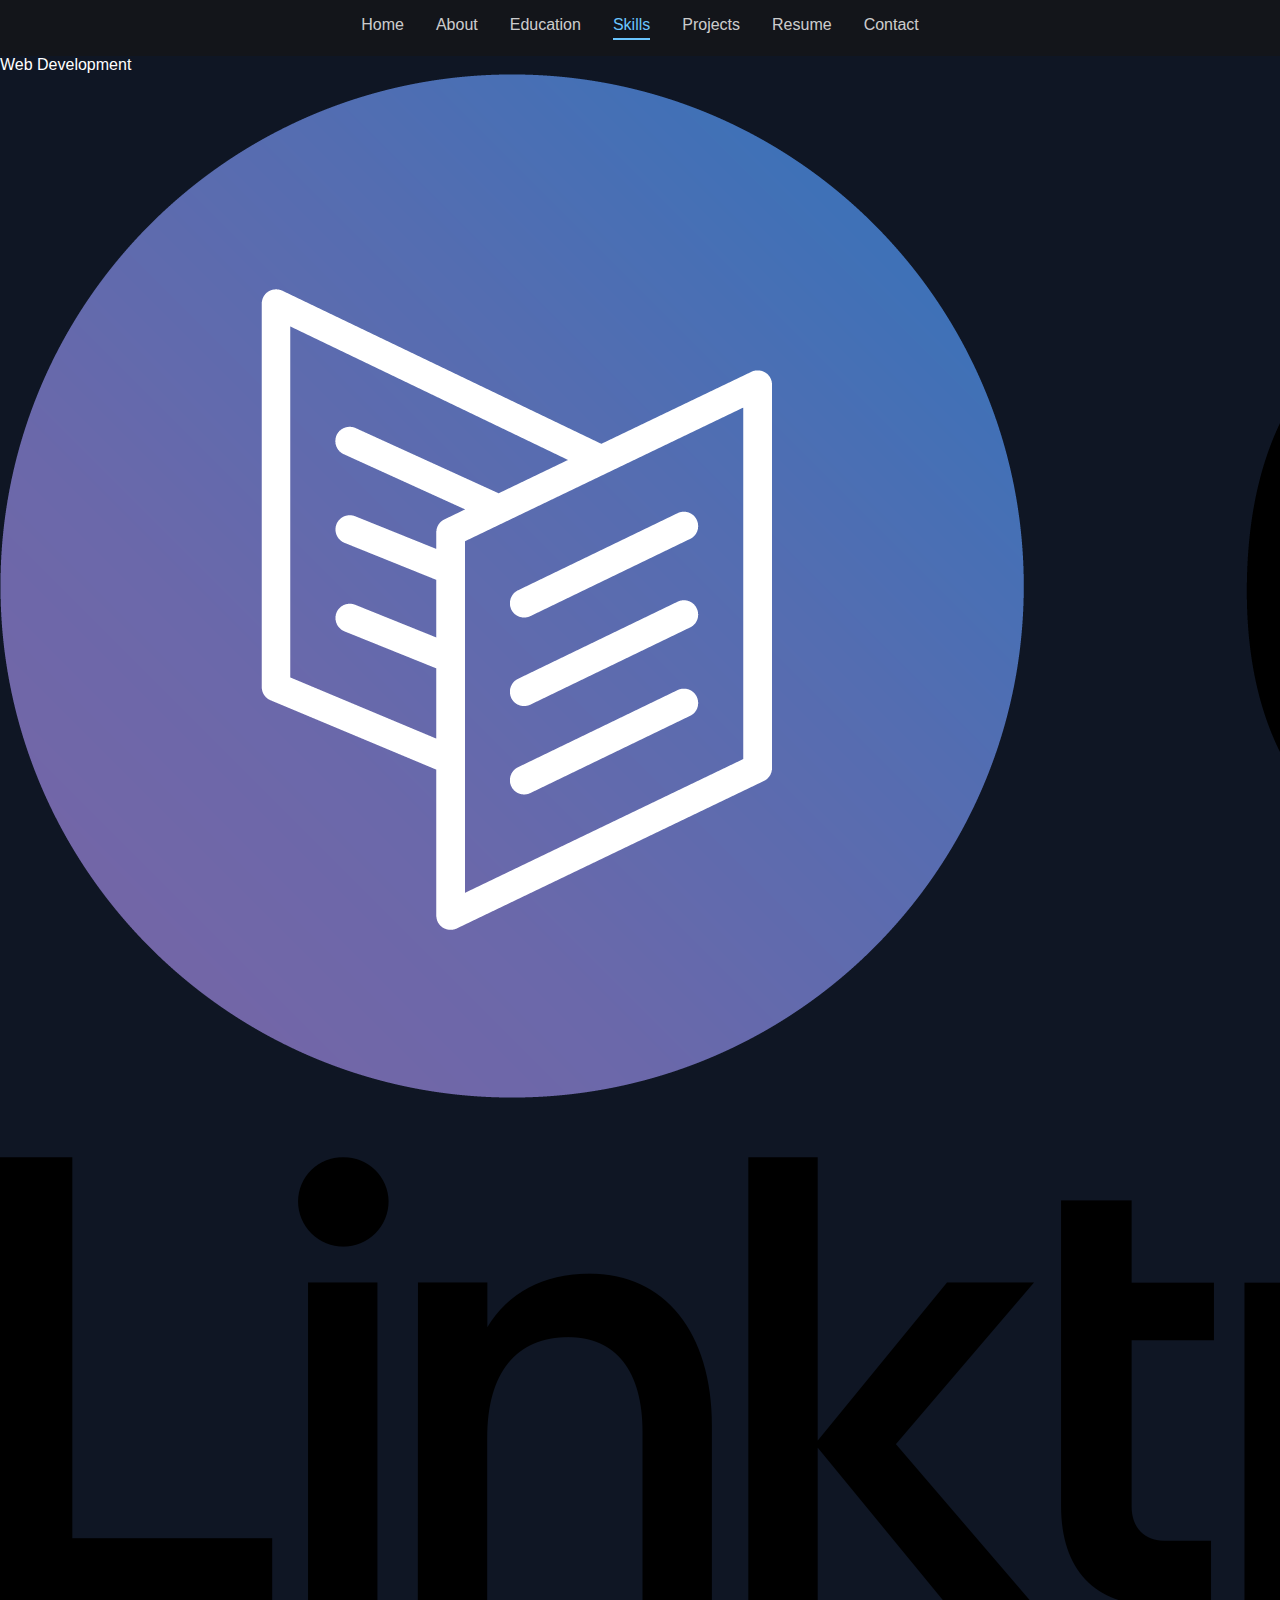
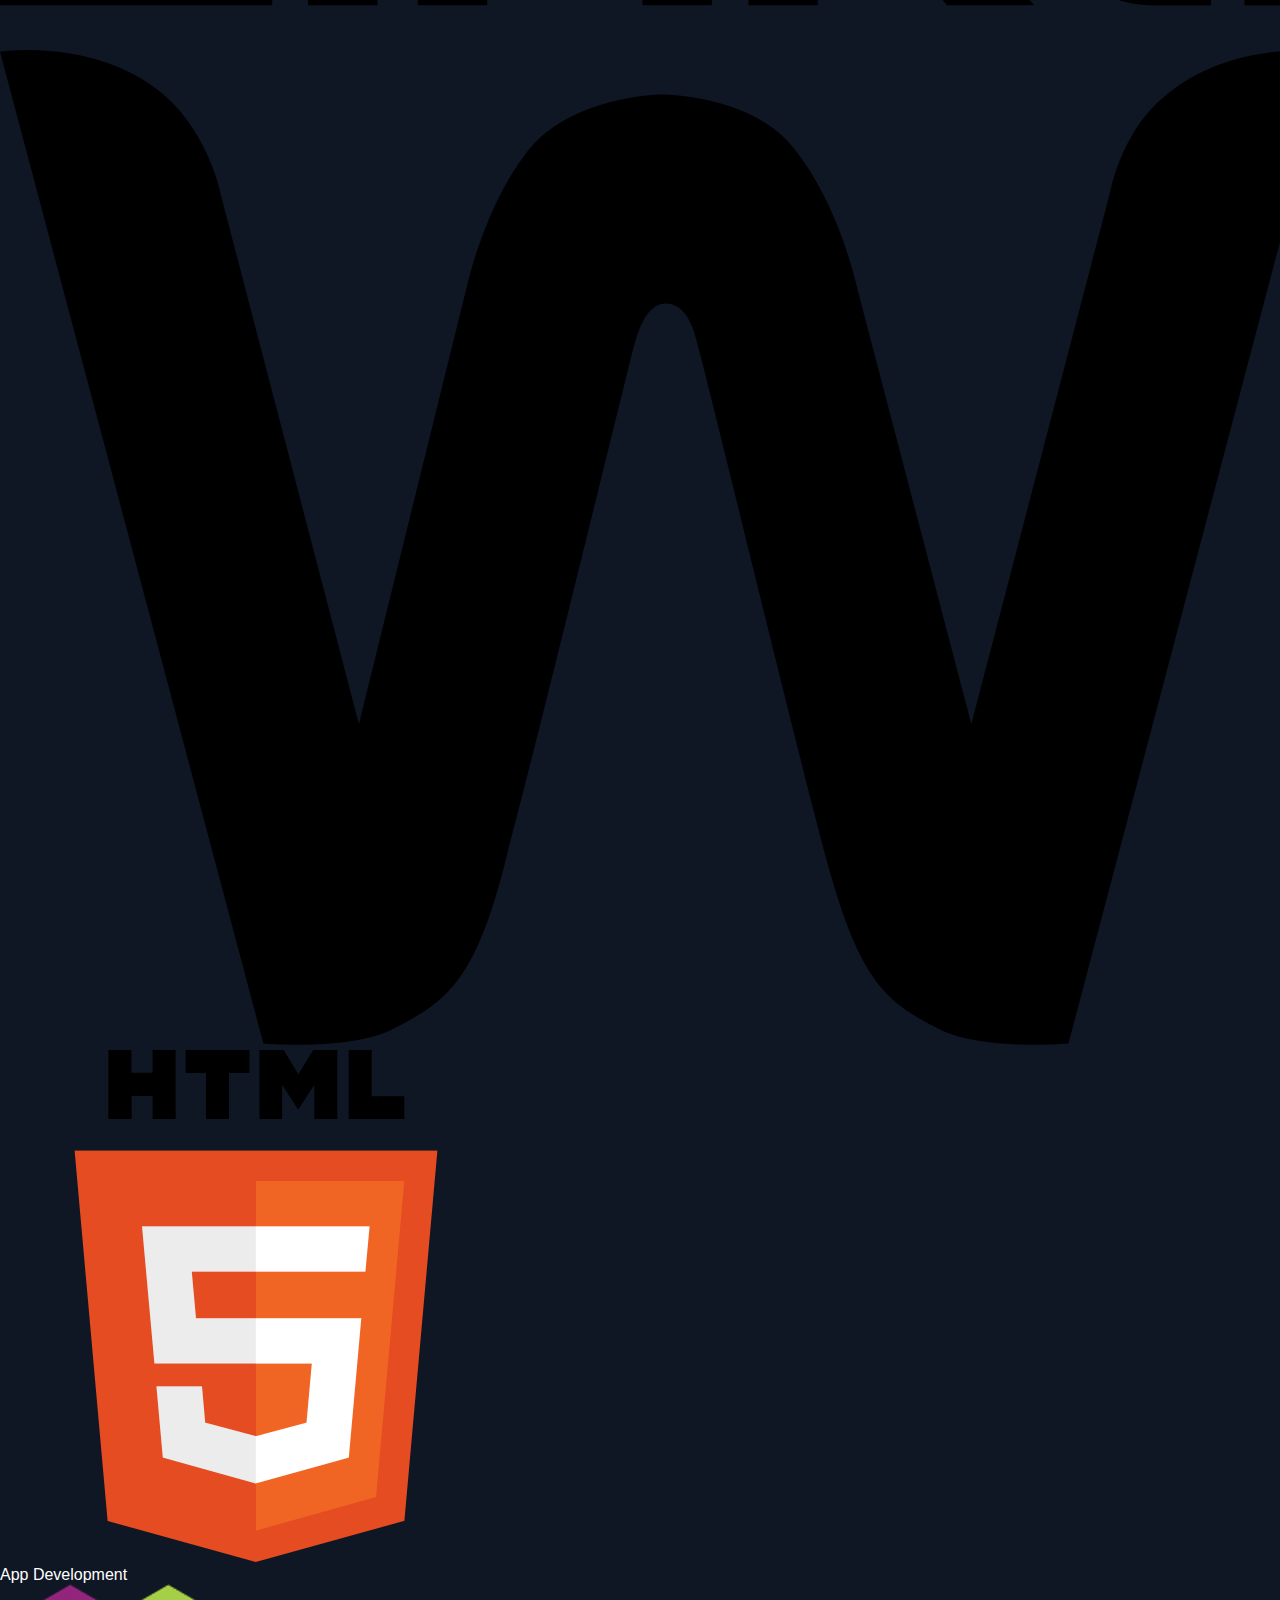
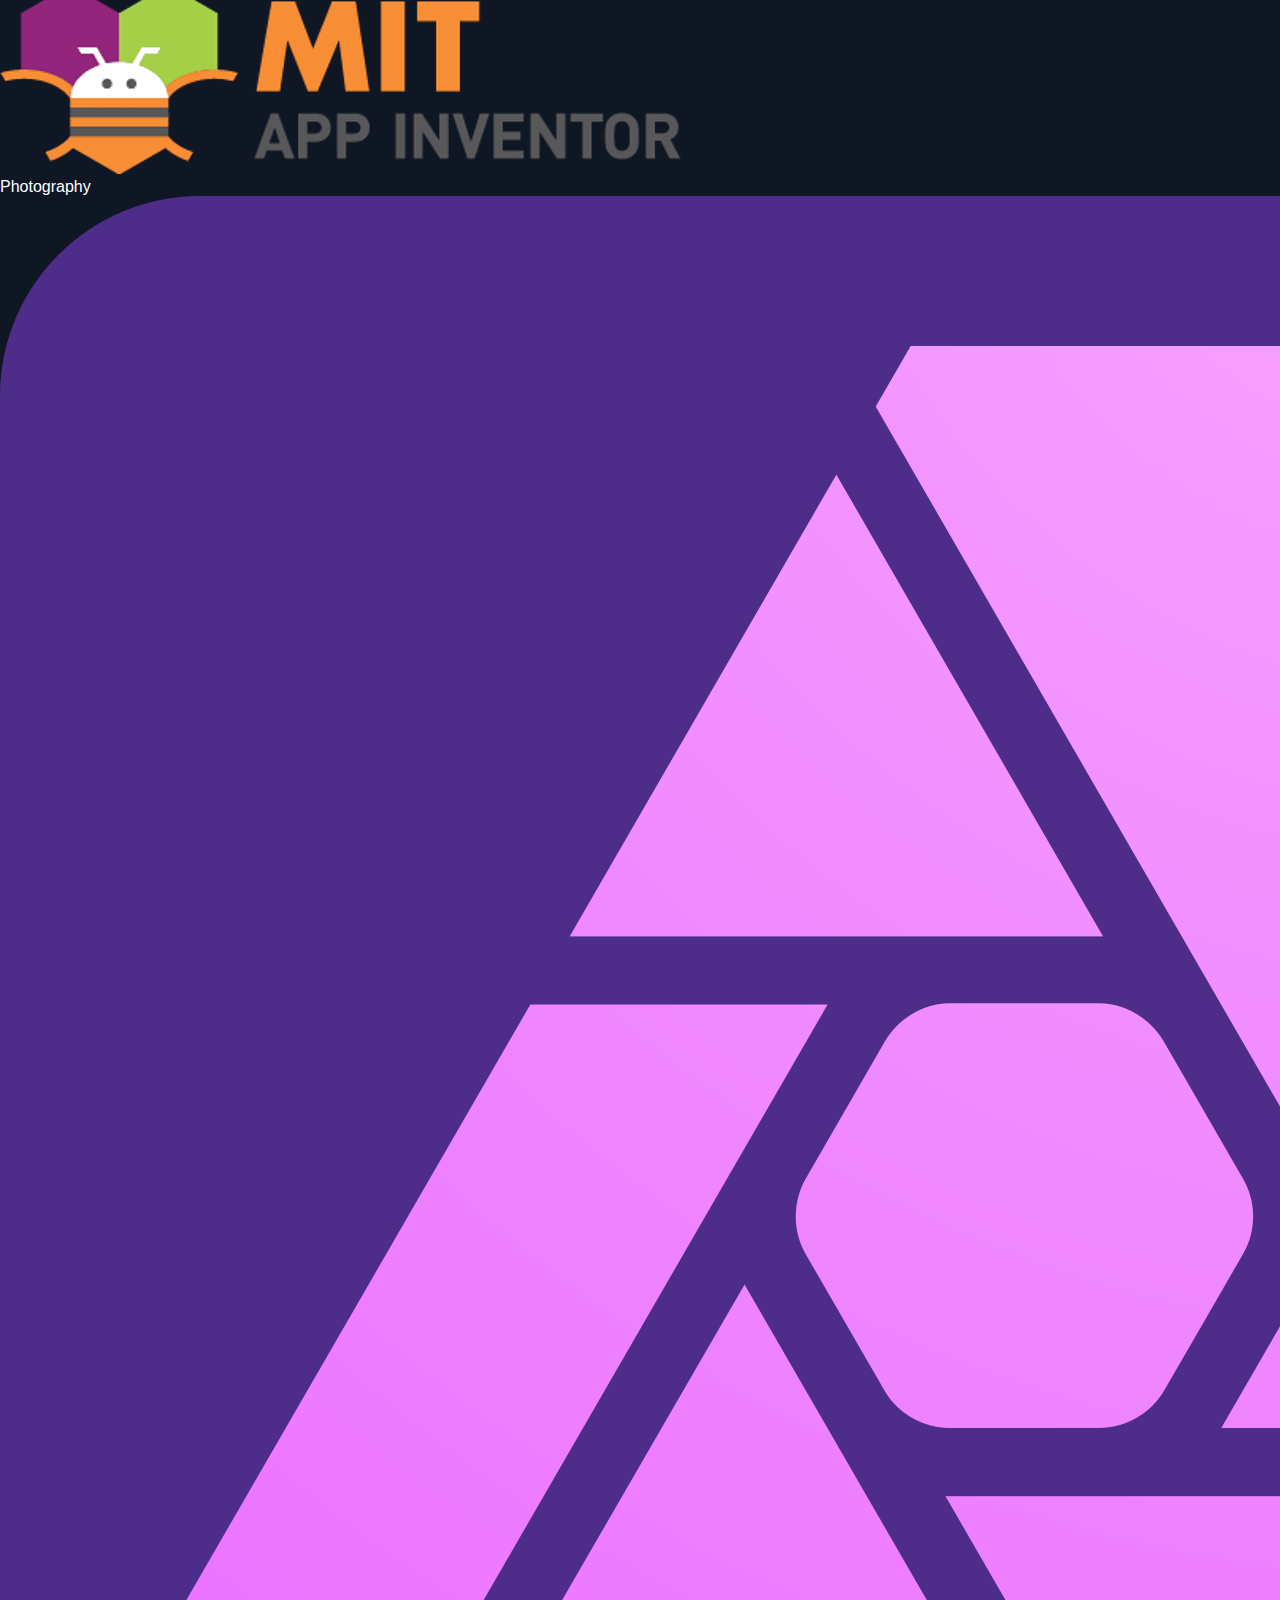
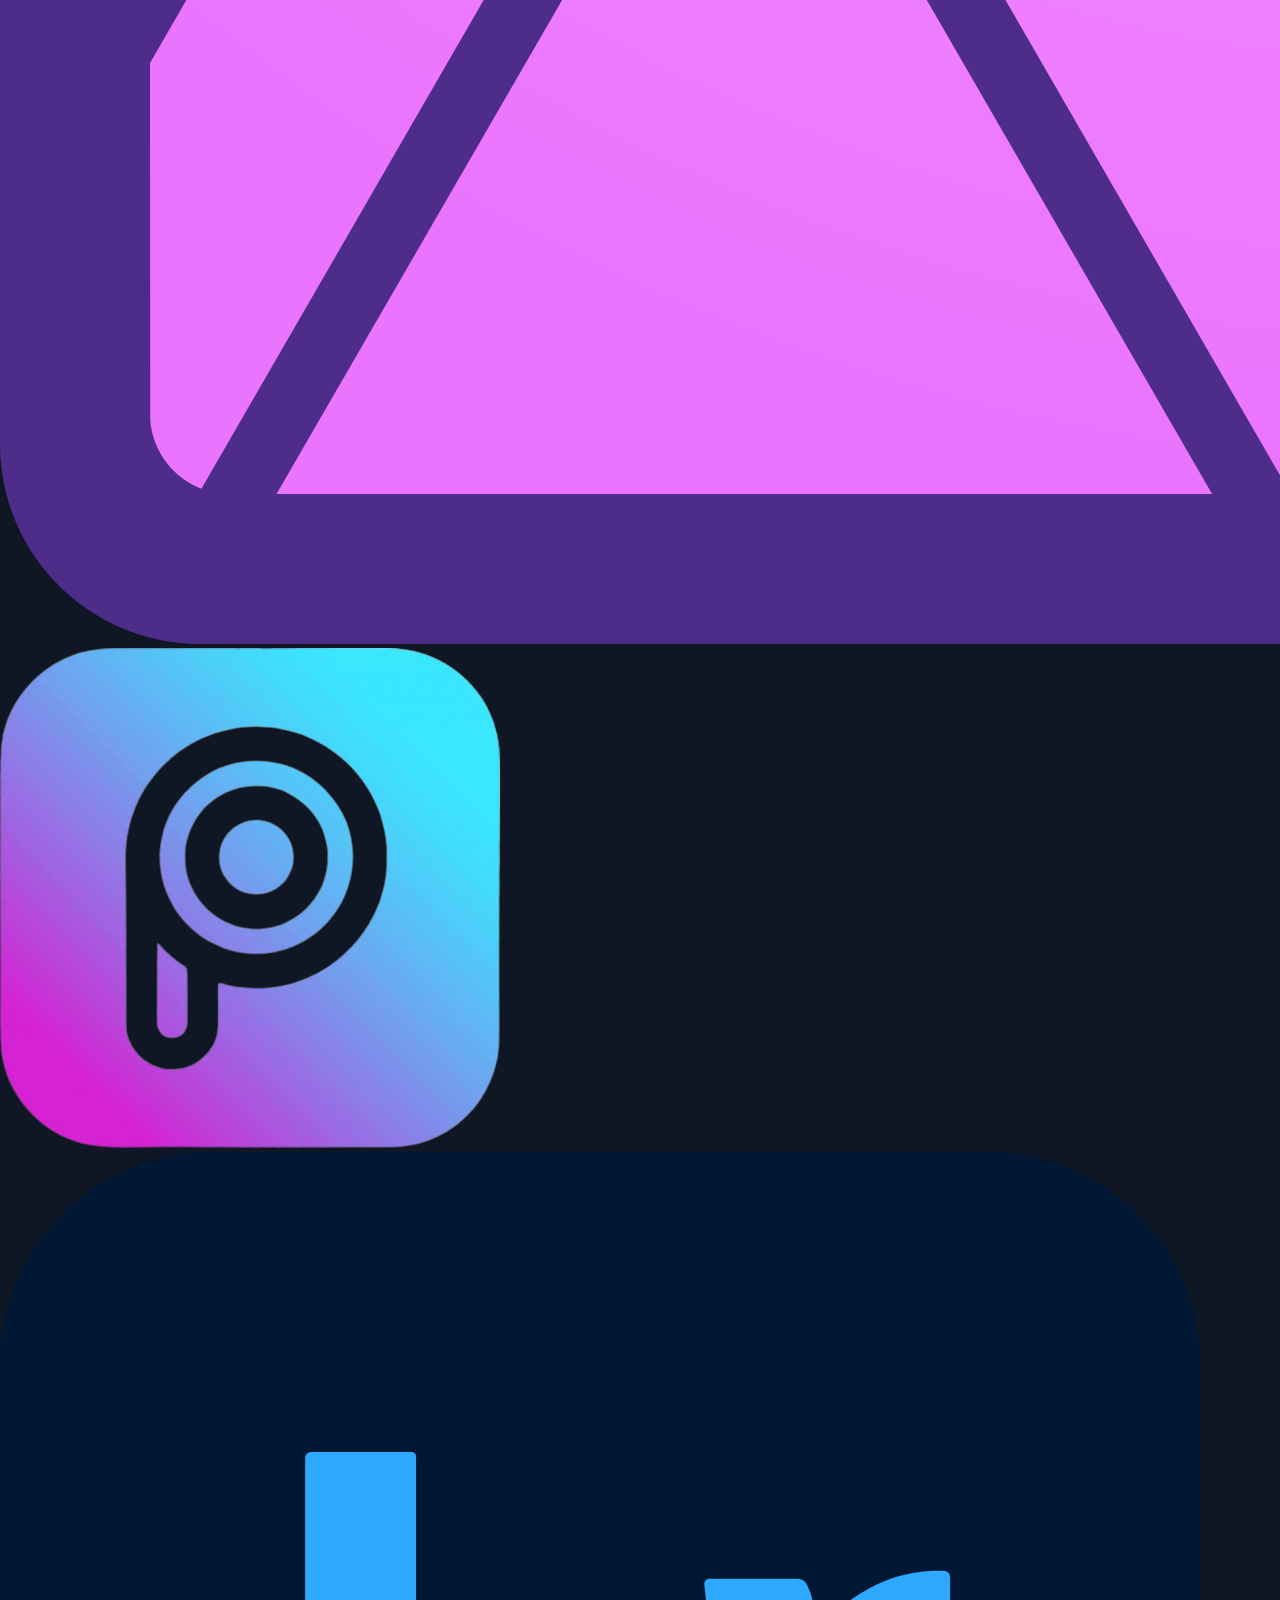
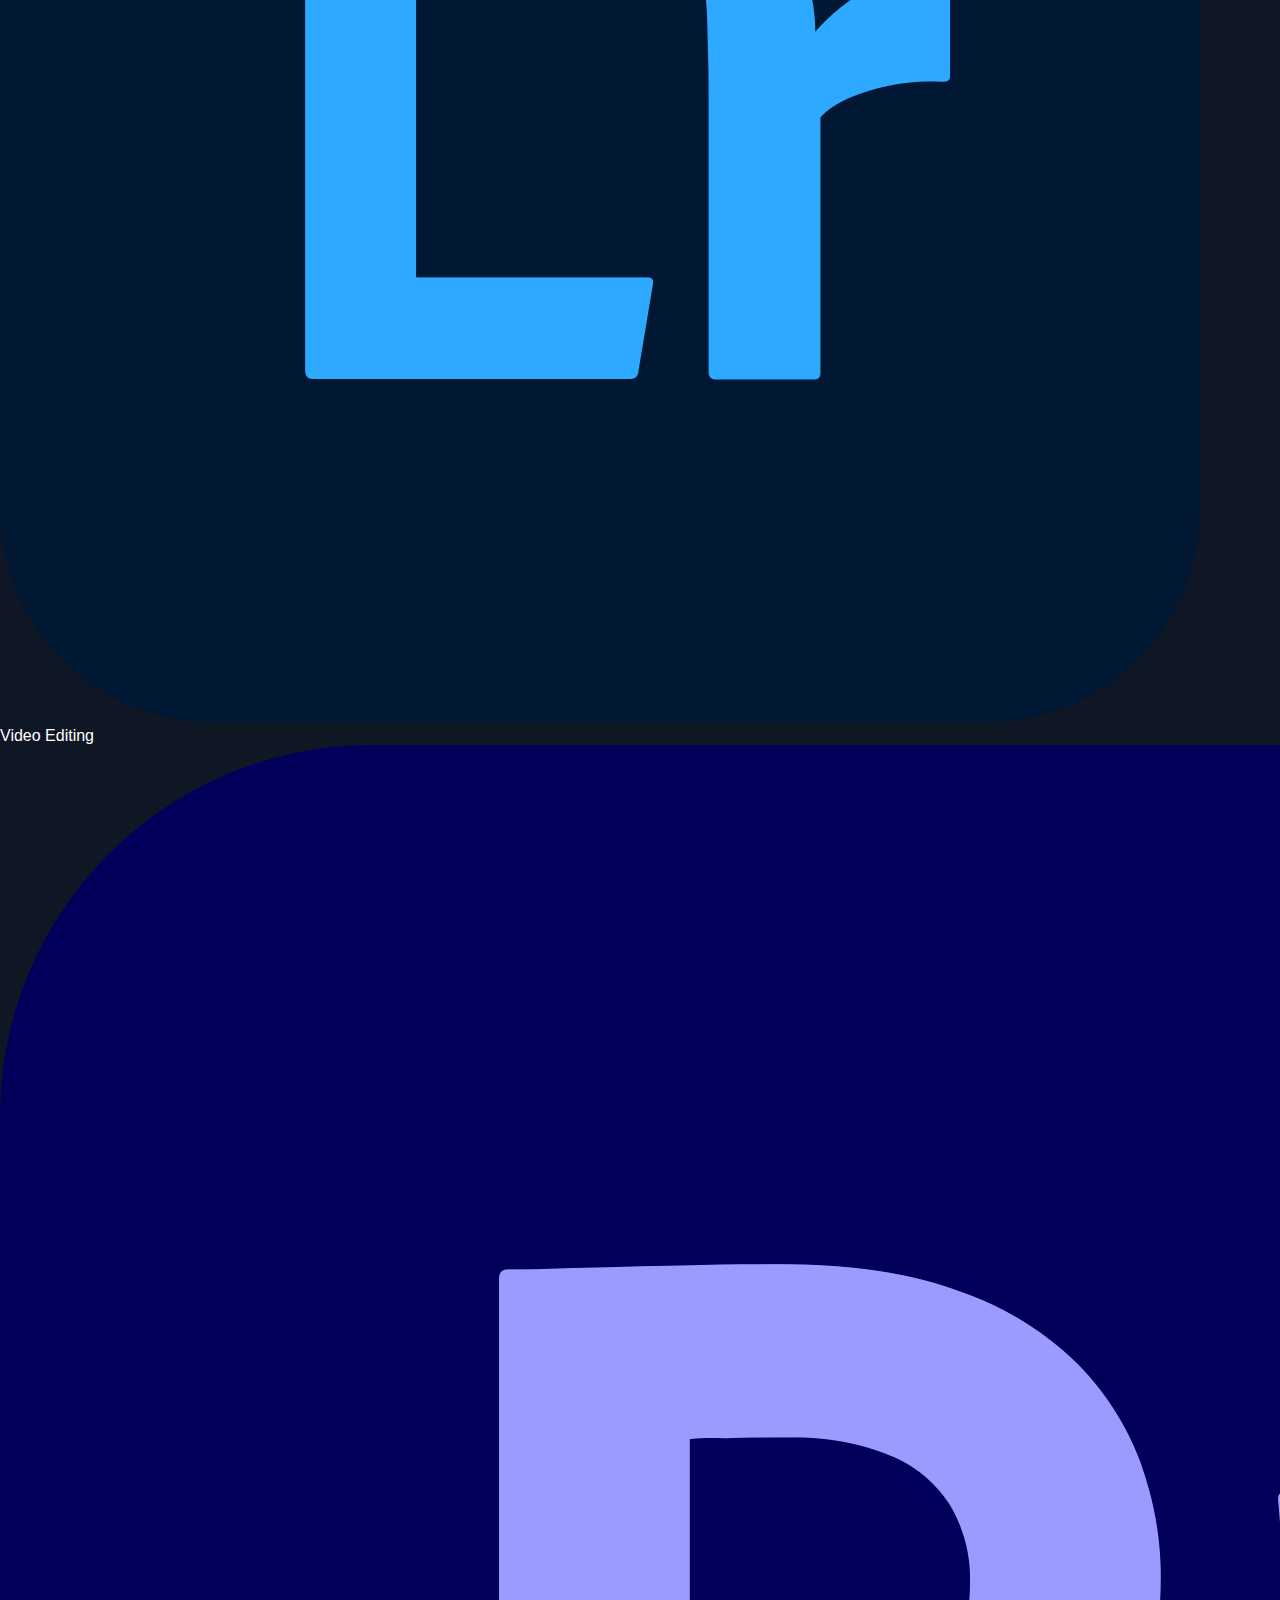
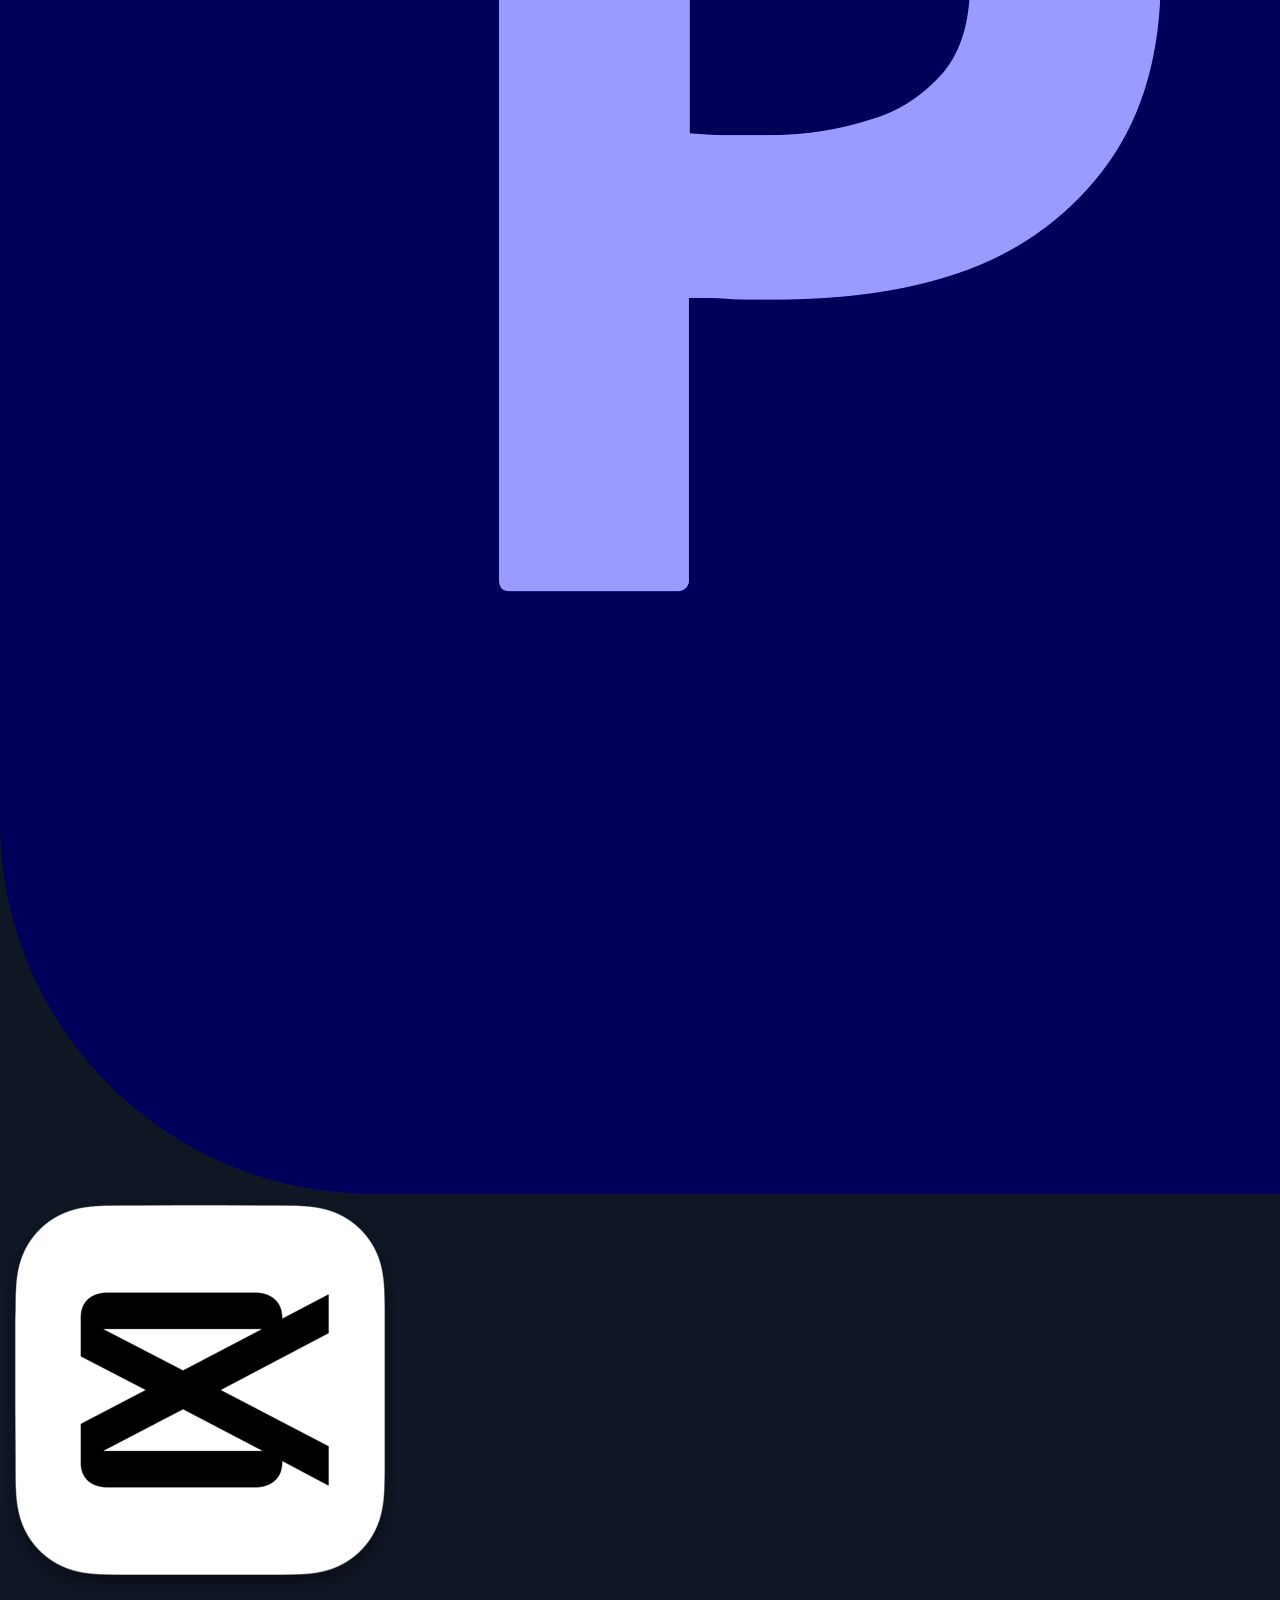
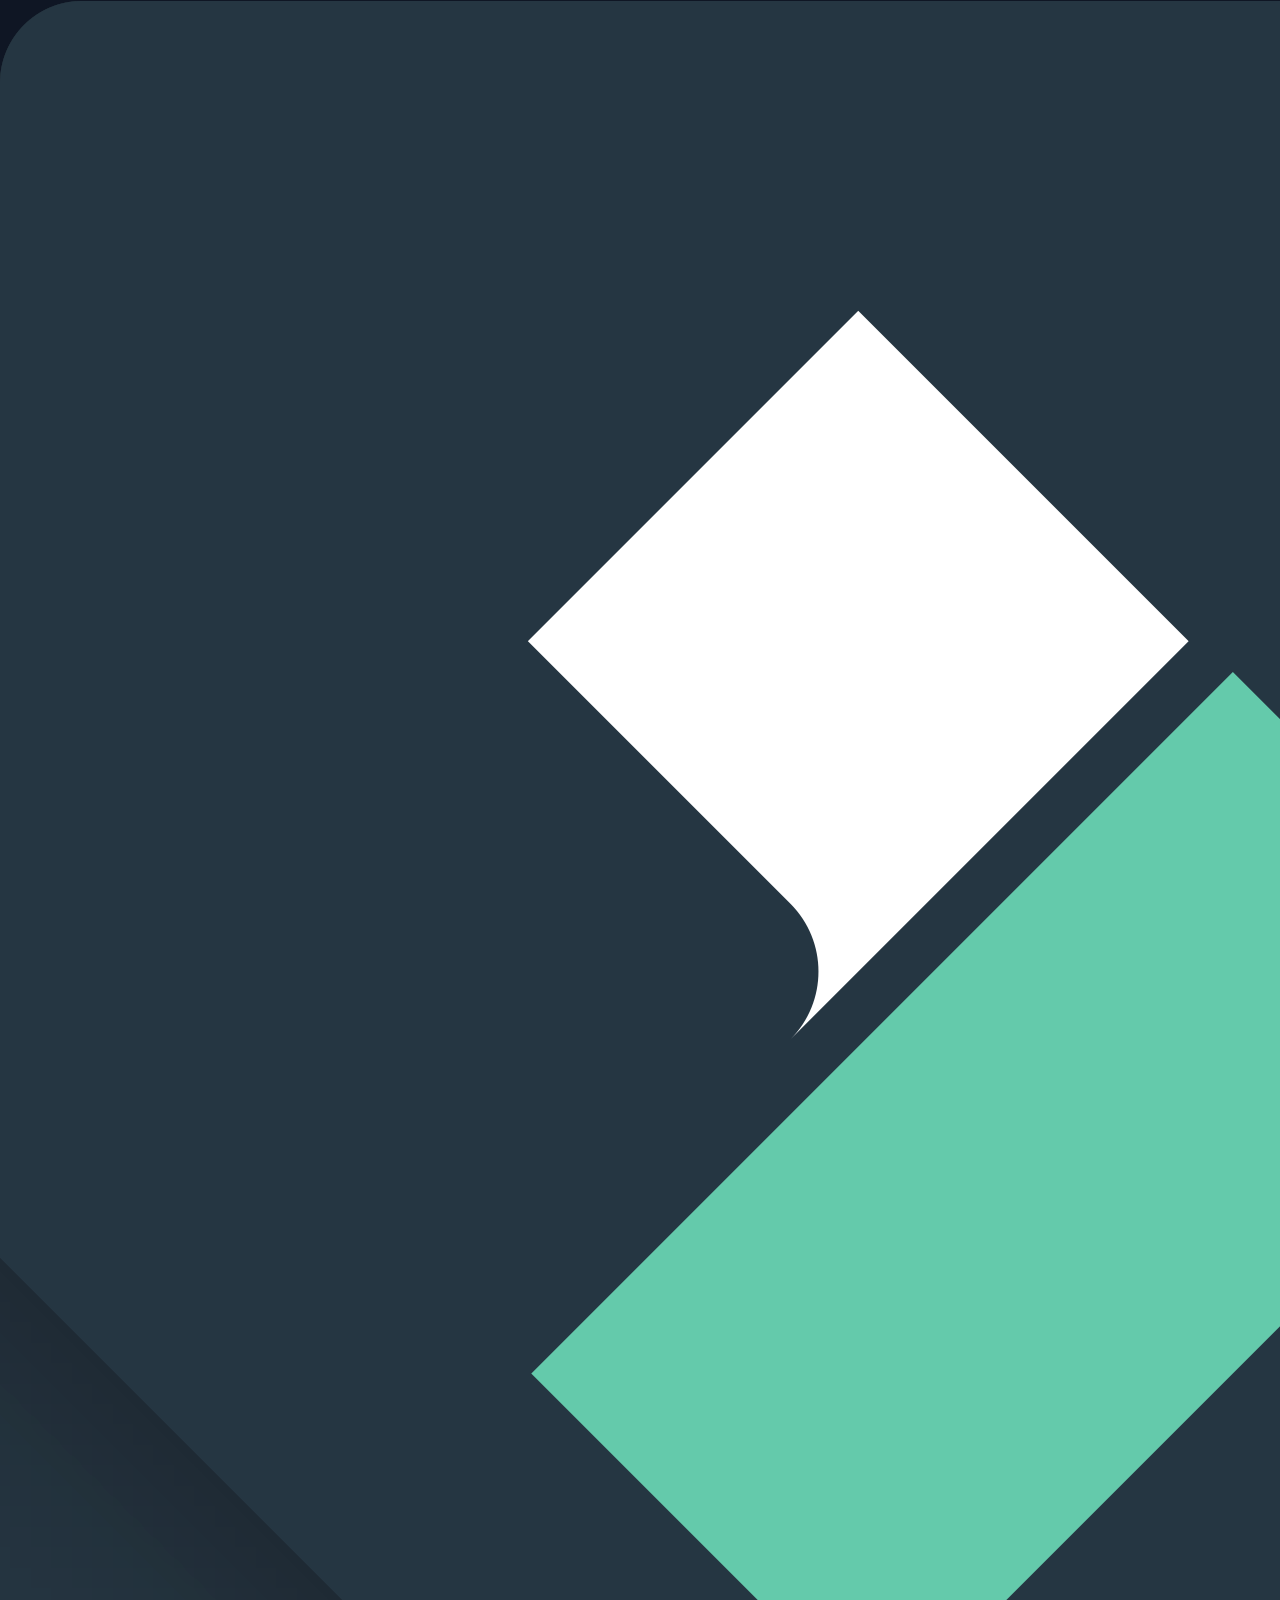
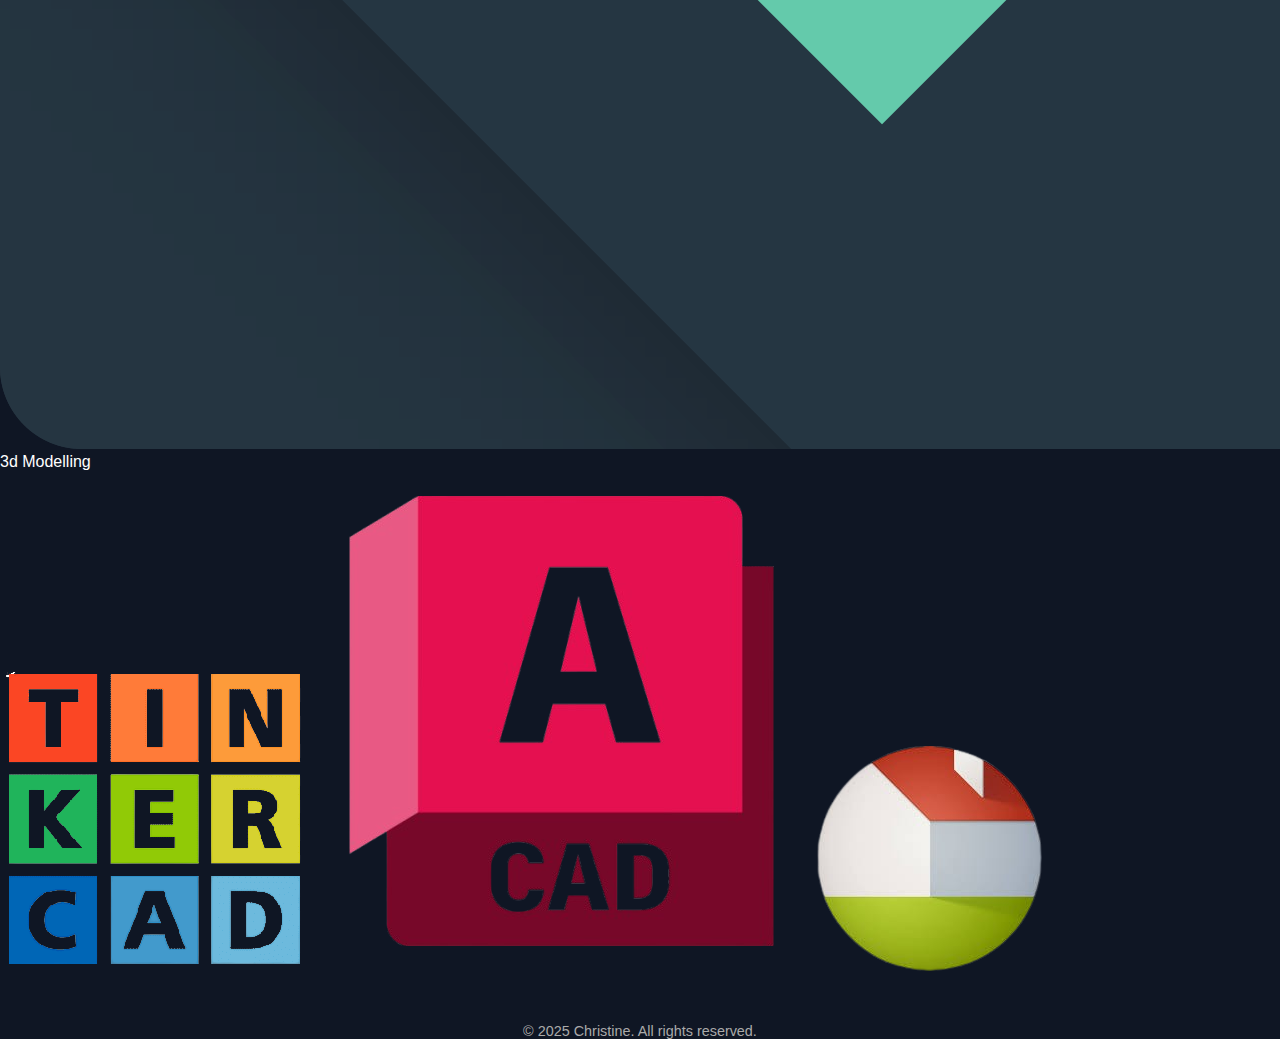
<file: html/skills.html>
<!DOCTYPE html>
<html lang="en">
<head>
    <meta charset="UTF-8">
    <meta name="viewport" content="width=device-width, initial-scale=1.0">
    <title>Skills</title>
    <link rel="stylesheet" href="/css/skills.css">
</head>
<body>
    <nav class="navbar">
        <ul>
          <li><a href="/index.html">Home</a></li>
          <li><a href="/html/about.html">About</a></li>
          <li><a href="/html/education.html">Education</a></li>
          <li><a href="/html/skills.html" class="active">Skills</a></li>
          <li><a href="/html/projects.html">Projects</a></li>
          <li><a href="https://www.canva.com/design/DAGvnGhoeqk/CjiD5B0Z7LCaVqfI_mQNjQ/edit?utm_content=DAGvnGhoeqk&utm_campaign=designshare&utm_medium=link2&utm_source=sharebutton">Resume</a></li>
          <li><a href="/html/contact.html">Contact</a></li>
        </ul>
    </nav>

    <div class="skills">
        <div class="web-dev">
            <div class="hr-text">
                <span>Web Development</span>
            </div>

            <img src="/css/images/skills/CarrdCo.png" alt="Cardd Logo">
            <img src="/css/images/skills/Linktree.png" alt="Linktree Logo">
            <img src="/css/images/skills/Wix.png" alt="Wix Logo">
            <img src="/css/images/skills/Html.png" alt="Html Logo">
        </div>

        <div class="app-dev">
            <div class="hr-text">
                <span>App Development</span>
            </div>

            <img src="/css/images/skills/MIT.png" alt="MIT App Inventor Logo">
        </div>

        <div class="photography">
            <div class="hr-text">
                <span>Photography</span>
            </div>

            <img src="/css/images/skills/Affinity.png" alt="Affinity Photo 2 Logo">
            <img src="/css/images/skills/Picsart.png" alt="PicsArt Logo">
            <img src="/css/images/skills/Lightroom.png" alt="Adobe Lightroom Logo">
        </div>

        <div class="vid-edit">
            <div class="hr-text">
                <span>Video Editing</span>
            </div>

            <img src="/css/images/skills/Premier.png" alt="Adobe Premier Pro Logo">
            <img src="/css/images/skills/Capcut.png" alt="Capcut Logo">
            <img src="/css/images/skills/Filmora.png" alt="Filmora Logo">
        </div>

        <div class="modelling">
            <div class="hr-text">
                <span>3d Modelling</span>
            </div>

            <img src="/css/images/skills/TinkerCad.png" alt="TinkerCad Logo">
            <img src="/css/images/skills/AutoCad.png" alt="AutoCad Logo">
            <img src="/css/images/skills/Live Home 3D.png" alt="Live Home 3D Logo">
        </div>

    </div>

    <footer>
        <p>&copy; 2025 Christine. All rights reserved.</p>
    </footer>
</body>
</html>
</file>
<file: css/style.css>
html, body {
    height: 100%;
    margin: 0;
    padding: 0;
    font-family: 'Segoe UI', sans-serif;
    background-color: #0f1624;
    color: #ffffff;
}

.container {
    display: flex;
    flex-direction: column;
    justify-content: center;
    align-items: center;
    padding: 150px;
    box-sizing: border-box;
    text-align: center;
}

.intro h1 {
    font-size: 48px;
    font-weight: 700;
    color: #ffffff;
}

.intro h2 {
    font-size: 24px;
    font-weight: 400;
    color: #ffffff;
    margin-top: 8px;
}

.typing {
    color: #6ac5fe;
    font-weight: bold;
}

.navbar {
    margin-top: 32px;
}

.navbar ul {
    list-style: none;
    display: flex;
    flex-wrap: wrap;
    gap: 32px;
    padding-left: 0;
}

.navbar li a {
    text-decoration: none;
    font-size: 16px;
    color: #ffffffcc;
    position: relative;
}

.navbar li a.active,
.navbar li a:hover {
    color: #6ac5fe;
}

.navbar li a.active::after,
.navbar li a:hover::after {
    content: '';
    display: block;
    height: 2px;
    background-color: #6ac5fe;
    margin-top: 4px;
}

.social-icons {
    margin-top: 32px;
    display: flex;
    gap: 16px;
}

.social-icons img {
    width: 32px;
    height: 32px;
    border-radius: 30%;
    background-color: #202634;
    padding: 8px;
    transition: background-color 0.3s;
}

.social-icons img:hover {
    background-color: #6ac5fe;
} 

footer {
    text-align: center;
    margin-top: 48px;
    color: #aaa;
    font-size: 14px;
}

@media screen and (max-width: 768px) {
  .container {
    padding: 80px 20px;
  }

  .intro h1 {
    font-size: 32px;
  }

  .intro h2 {
    font-size: 18px;
  }

  .navbar ul {
    flex-wrap: wrap;
    justify-content: center;
    gap: 16px;
    padding: 0;
  }

  .navbar li {
    margin: 0;
  }

  .navbar li a {
    font-size: 16px;
  }

  .social-icons {
    justify-content: center;
    flex-wrap: wrap;
    margin-top: 24px;
    gap: 12px;
  }

  .social-icons img {
    width: 28px;
    height: 28px;
    padding: 6px;
  }

  footer {
    margin-top: 40px;
    font-size: 13px;
    text-align: center;
  }
}
</file>
<file: css/about.css>
html, body {
    height: 100%;
    margin: 0;
    padding: 0;
    font-family: 'Segoe UI', sans-serif;
    background-color: #0f1624;
    color: #ffffff;
  }
  
  nav {
    display: flex;
    flex-direction: column;
    text-align: center;
    align-items: center;
    background-color: #13151a;
  }
  
  .navbar ul {
    list-style: none;
    display: flex;
    flex-wrap: wrap;
    gap: 2rem;
    padding-left: 0;
  }
  
  .navbar li a {
    text-decoration: none;
    font-size: 1rem;
    color: #ffffffcc;
    position: relative;
  }
  
  .navbar li a.active,
  .navbar li a:hover {
    color: #6ac5fe;
  }
  
  .navbar li a.active::after,
  .navbar li a:hover::after {
    content: '';
    display: block;
    height: 2px;
    background-color: #6ac5fe;
    margin-top: 4px;
  }
  
  /* Footer */
  footer {
    text-align: center;
    margin-top: 3rem;
    color: #aaa;
    font-size: 0.9rem;
  }
</file>
<file: css/contact.css>
html, body {
    height: 100%;
    margin: 0;
    padding: 0;
    font-family: 'Segoe UI', sans-serif;
    background-color: #0f1624;
    color: #ffffff;
}

nav {
    display: flex;
    flex-direction: column;
    text-align: center;
    align-items: center;
    background-color: #13151a;
}
  
.navbar ul {
    list-style: none;
    display: flex;
    flex-wrap: wrap;
    gap: 2rem;
    padding-left: 0;
}
  
.navbar li a {
    text-decoration: none;
    font-size: 1rem;
    color: #ffffffcc;
    position: relative;
}
  
.navbar li a.active,
.navbar li a:hover {
    color: #6ac5fe;
}
  
.navbar li a.active::after,
.navbar li a:hover::after {
    content: '';
    display: block;
    height: 2px;
    background-color: #6ac5fe;
    margin-top: 4px;
}

.main {
    display: flex;
    flex-direction: column;
    align-items: center;
    justify-content: center;
    width: 90%;
    margin: auto;
}

.title {
    font-size: 30px;
    font-weight: bold;
    padding: 1.5% 0;
}

.title-info {
	padding-bottom: 10px;
}

.form {
    display: flex;
    flex-direction: column;
    width: 60%;
    padding: 2%;
}

.input-group, .textarea-group {
    padding: 1% 0;
}

input, textarea {
    color: inherit;
    width: 100%;
    background-color: transparent;
    border: none;
    border-bottom: 1px solid #757575;
    padding: 1.5%;
    font-size: 20px;
}

input:focus, textarea:focus {
    background-color: transparent;
    outline: transparent;
    border-bottom: 2px solid #6ac5fe;
}

input::placeholder, textarea::placeholder {
    color: transparent;
}

label {
    color: #757575;
    position: relative;
    left: 0.5em;
    top: -2em;
	cursor: auto;
    transition: 0.3s ease all;
}

input:focus ~ label, input:not(:placeholder-shown) ~ label {
    top: -4em;
    color: #6ac5fe;
    font-size: 15px;
}

textarea:focus ~ label, textarea:not(:placeholder-shown) ~ label {
    top: -10.5em;
    color: #6ac5fe;
    font-size: 15px;
}

.button-div {
    display: flex;
    justify-content: center;
}

button {
    padding: 2%;
    width: 50%;
    border: 1px solid;
    border-color: #212121;
    border-radius: 5px;
    font-family: inherit;
    font-size: 18px;
    background-color: black;
    color: inherit;
    box-shadow: 0 0 10px #212121;
}

button:hover {
    background-color: #424242;
    color: #6ac5fe;
    cursor: pointer;
}


@media screen and (max-width: 1200px)
{
    .form
    {
        width: 70%;
    }
}

@media screen and (max-width: 680px)
{
    .form
    {
		width: 90%;
    }
}

@media screen and (max-width: 500px)
{
	.title
	{
		font-size: 40px;
		padding-top: 6%;
	}

	.title-info
	{
		font-size: 13px;
	}
	
	.form
	{
		padding: 6% 4%;
		padding-top: 15%;
	}

	.input-group, .textarea-group
    {
		padding: 3% 0;
	}
	
	input, textarea
	{
		font-size: 15px;
	}

	input:focus ~ label, input:not(:placeholder-shown) ~ label
	{
		top: -3.5em;
		left: 0.1em;
	}
	
	textarea:focus ~ label, textarea:not(:placeholder-shown) ~ label
	{
		top: -8.5em;
		left: 0.2em;
    }
    
    button
    {
        font-size: 15px;
    }
}

.hr-text {
  display: flex;
  align-items: center;
  color: #ffffffcc;
  margin: 40px 0;
  font-weight: bold;
  letter-spacing: 2px;
  margin-left: 50px;
}

.hr-text::after {
  content: '';
  width: 300px;
  border-bottom: 3px solid #cccccc;
  margin-left: 16px;
}

.soc-med {
    margin-top: 32px;
    display: flex;
    justify-content: center;
    gap: 16px;
}

.soc-med img {
    width: 40px;
    height: 40px;
    border-radius: 30%;
    background-color: #202634;
    padding: 8px;
    transition: background-color 0.3s;
}

.soc-med img:hover {
    background-color: #6ac5fe;
}

footer {
    text-align: center;
    margin-top: 3rem;
    color: #aaa;
    font-size: 0.9rem;
}

@media screen and (max-width: 768px) {
  .navbar ul {
    flex-direction: row;
    flex-wrap: wrap;
    justify-content: center;
    gap: 1rem;
    padding: 10px 0;
    }
}
</file>
<file: css/education.css>
html, body {
    height: 100%;
    margin: 0;
    padding: 0;
    font-family: 'Segoe UI', sans-serif;
    background-color: #0f1624;
    color: #ffffff;
  }

nav {
    display: flex;
    flex-direction: column;
    text-align: center;
    align-items: center;
    background-color: #13151a;
}
  
  .navbar ul {
    list-style: none;
    display: flex;
    flex-wrap: wrap;
    gap: 2rem;
    padding-left: 0;
  }
  
  .navbar li a {
    text-decoration: none;
    font-size: 1rem;
    color: #ffffffcc;
    position: relative;
  }
  
  .navbar li a.active,
  .navbar li a:hover {
    color: #6ac5fe;
  }
  
  .navbar li a.active::after,
  .navbar li a:hover::after {
    content: '';
    display: block;
    height: 2px;
    background-color: #6ac5fe;
    margin-top: 4px;
}

/* Footer */
footer {
    text-align: center;
    margin-top: 3rem;
    color: #aaa;
    font-size: 0.9rem;
}
</file>
<file: css/project.css>
html, body {
    height: 100%;
    margin: 0;
    padding: 0;
    font-family: 'Segoe UI', sans-serif;
    background-color: #0f1624;
    color: #ffffff;
  }

nav {
    display: flex;
    flex-direction: column;
    text-align: center;
    align-items: center;
    background-color: #13151a;
}
  
  .navbar ul {
    list-style: none;
    display: flex;
    flex-wrap: wrap;
    gap: 2rem;
    padding-left: 0;
  }
  
  .navbar li a {
    text-decoration: none;
    font-size: 1rem;
    color: #ffffffcc;
    position: relative;
  }
  
  .navbar li a.active,
  .navbar li a:hover {
    color: #6ac5fe;
  }
  
  .navbar li a.active::after,
  .navbar li a:hover::after {
    content: '';
    display: block;
    height: 2px;
    background-color: #6ac5fe;
    margin-top: 4px;
}

/* Footer */
footer {
    text-align: center;
    margin-top: 3rem;
    color: #aaa;
    font-size: 0.9rem;
}
</file>
<file: css/skills.css>
html, body {
    height: 100%;
    margin: 0;
    padding: 0;
    font-family: 'Segoe UI', sans-serif;
    background-color: #0f1624;
    color: #ffffff;
  }

nav {
    display: flex;
    flex-direction: column;
    text-align: center;
    align-items: center;
    background-color: #13151a;
}
  
  .navbar ul {
    list-style: none;
    display: flex;
    flex-wrap: wrap;
    gap: 2rem;
    padding-left: 0;
  }
  
  .navbar li a {
    text-decoration: none;
    font-size: 1rem;
    color: #ffffffcc;
    position: relative;
  }
  
  .navbar li a.active,
  .navbar li a:hover {
    color: #6ac5fe;
  }
  
  .navbar li a.active::after,
  .navbar li a:hover::after {
    content: '';
    display: block;
    height: 2px;
    background-color: #6ac5fe;
    margin-top: 4px;
}

/* Footer */
footer {
    text-align: center;
    margin-top: 3rem;
    color: #aaa;
    font-size: 0.9rem;
}
</file>
